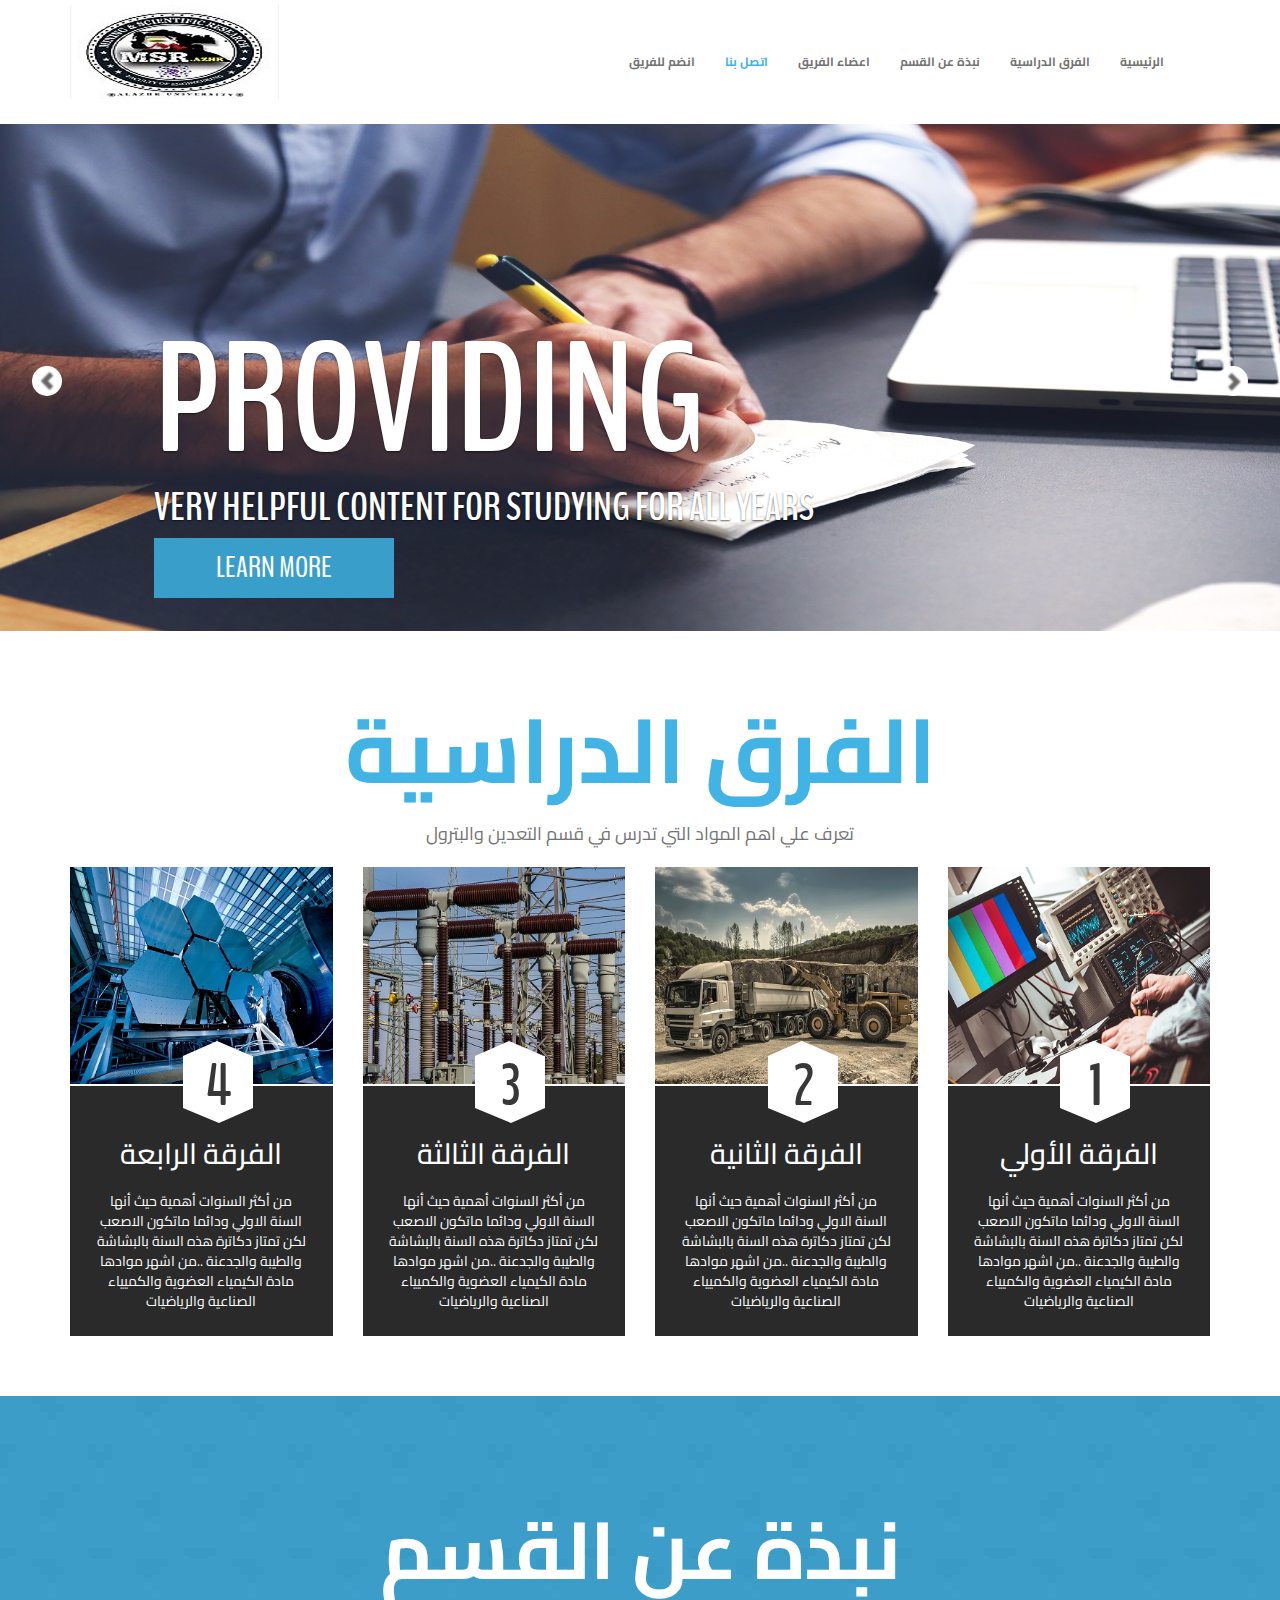
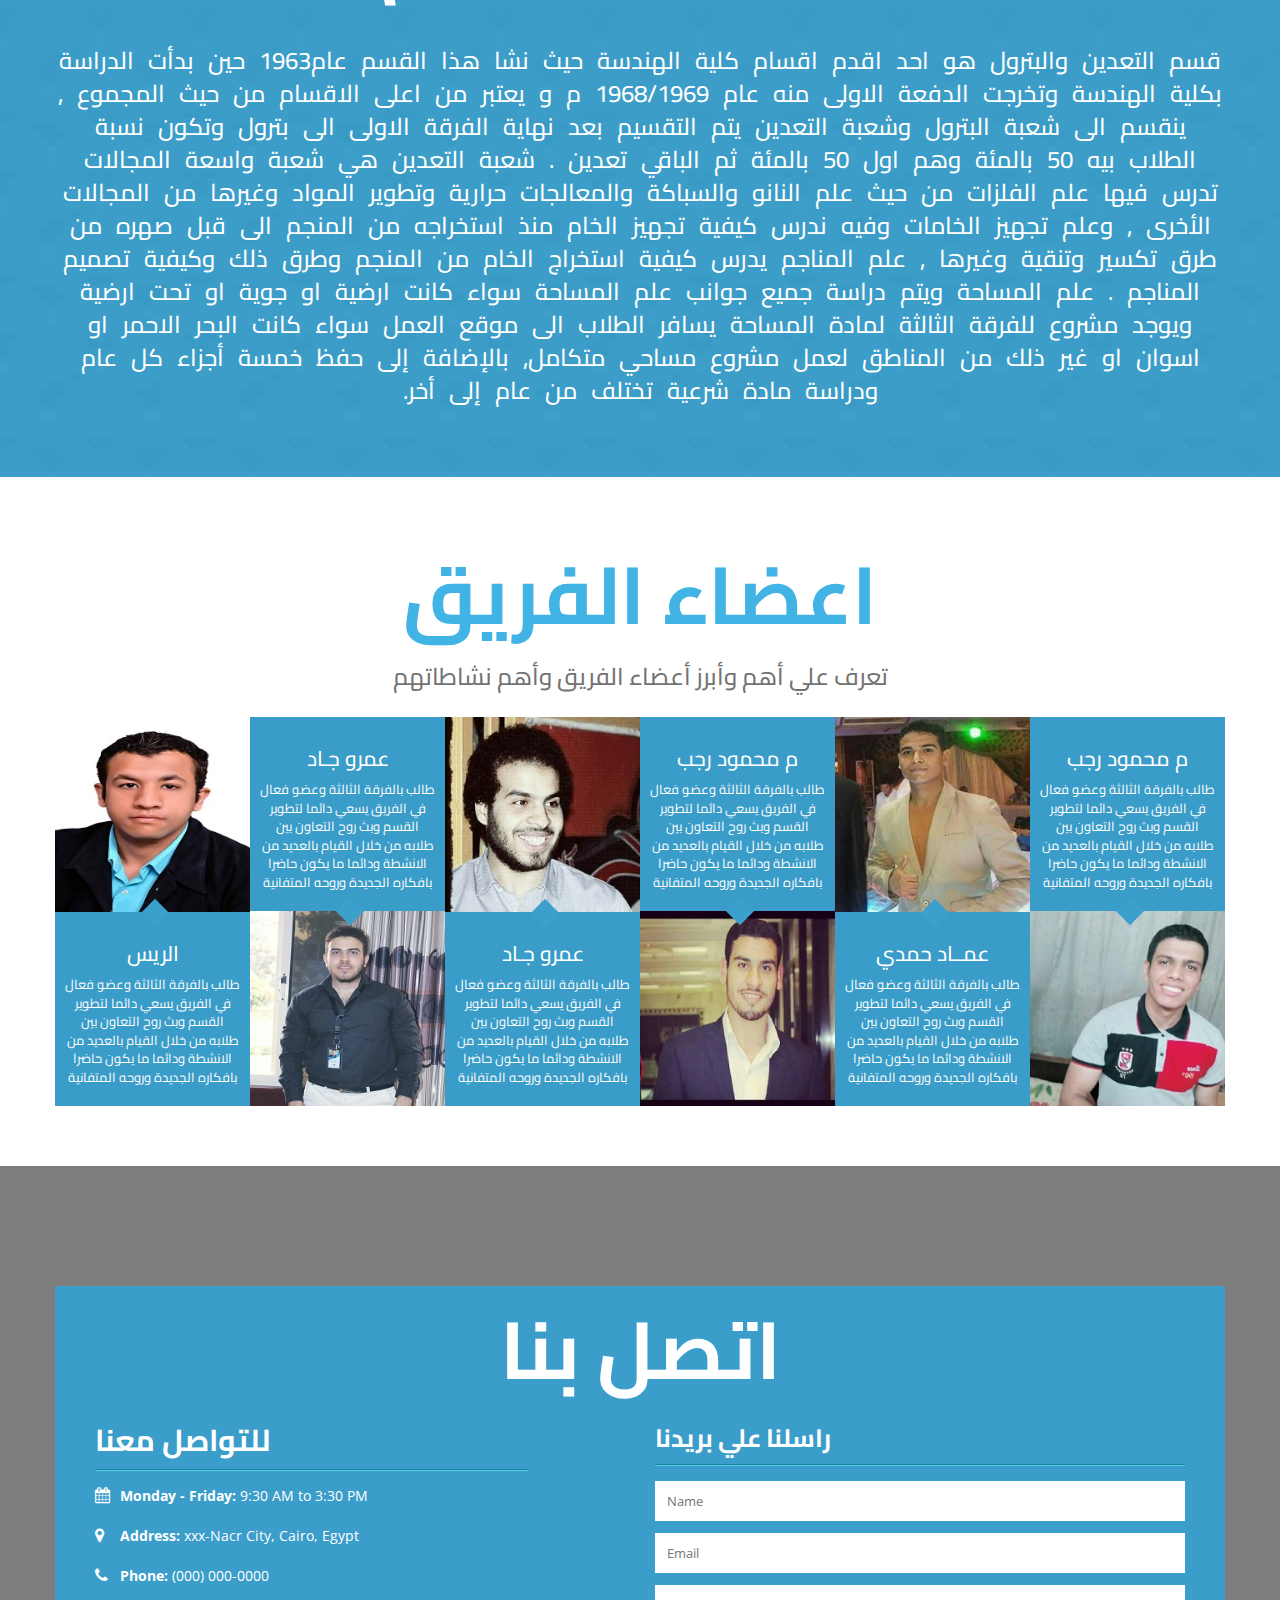
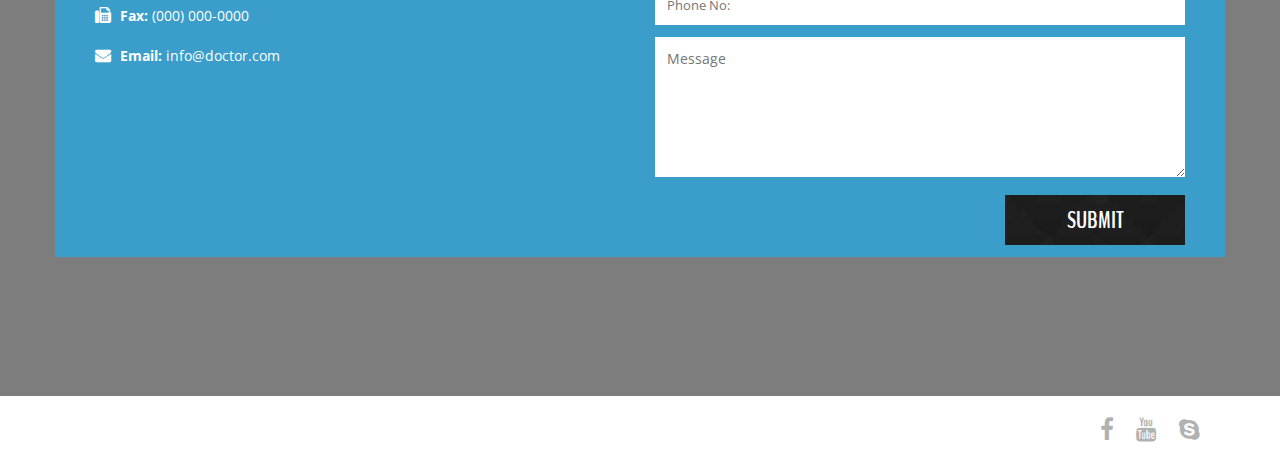
<file: index.html>
<!DOCTYPE html>
<html lang="en"> 
<head>
	<meta charset="UTF-8">
	<meta name="viewport" content="width=device-width, initial-scale=1.0">
    <meta name="description" content="">
    <meta name="author" content="">
	<title>MSR Azhar Team</title>
	<link rel="stylesheet" href="css/font-awesome.min.css">
	<link rel="stylesheet" href="css/bootstrap.min.css">
	<link rel="stylesheet" href="css/style.css">
	<link href="https://fonts.googleapis.com/css?family=Cairo:400,700" rel="stylesheet">
	<link href='http://fonts.googleapis.com/css?family=Open+Sans:600italic,400,800,700,300' rel='stylesheet' type='text/css'>
	<link href='http://fonts.googleapis.com/css?family=BenchNine:300,400,700' rel='stylesheet' type='text/css'>
	<script src="js/modernizr.js"></script>
	<!--[if lt IE 9]>
      <script src="js/html5shiv.js"></script>
      <script src="js/respond.min.js"></script>
    <![endif]-->

</head>
<body>
	
	<!-- ====================================================
	header section -->
	<header class="top-header">
		<div class="container">
			<div class="row">
				<div class="col-xs-5 header-logo">
					<br>
					<a href="index.html"><img src="img/logoo.jpeg" alt="" class="img-responsive logo"></a>
				</div>

				<div class="col-md-7">
					<nav class="navbar navbar-default">
					  <div class="container-fluid nav-bar">
					    <!-- Brand and toggle get grouped for better mobile display -->
					    <div class="navbar-header">
					      <button type="button" class="navbar-toggle collapsed" data-toggle="collapse" data-target="#bs-example-navbar-collapse-1">
					        <span class="sr-only">Toggle navigation</span>
					        <span class="icon-bar"></span>
					        <span class="icon-bar"></span>
					        <span class="icon-bar"></span>
					      </button>
					    </div>

					    <!-- Collect the nav links, forms, and other content for toggling -->
					    <div class="collapse navbar-collapse" id="bs-example-navbar-collapse-1">
					      
					      <ul class="nav navbar-nav navbar-right">
						    <li><a target="_blank" class="menu" href="http://www.goo.gl/forms/bXv86I66x0jvj3722">انضم للفريق</a></li>
					        <li><a class="menu active" href="#contact" >اتصل بنا</a></li>
					        <li><a class="menu" href="#team">اعضاء الفريق</a></li>
					        <li><a class="menu" href="#service">نبذة عن القسم</a></li>
					        <li><a class="menu" href="#about">الفرق الدراسية</a></li>
					        <li><a class="menu" href="#home">الرئيسية</a></li>
					      </ul>
					    </div><!-- /navbar-collapse -->
					  </div><!-- / .container-fluid -->
					</nav>
				</div>
			</div>
		</div>
	</header> <!-- end of header area -->

	<section class="slider" id="home">
		<div class="container-fluid">
			<div class="row">
			    <div id="carouselHacked" class="carousel slide carousel-fade" data-ride="carousel">
					<div class="header-backup"></div>
			        <!-- Wrapper for slides -->
			        <div class="carousel-inner" role="listbox">
			            <div class="item active">
			            	<img src="img/three.jpg" alt="">
			                <div class="carousel-caption">
		               			<h1>providing</h1>
		               			<p>very helpful content for studying for all years</p>
		               			<a href="https://drive.google.com/drive/my-drive" target="_blank"><button>learn more</button></a>
			                </div>
			            </div>
			            <div class="item">
			            	<img src="img/two.jpeg" alt="">
			                <div class="carousel-caption">
		               			<h1>providing</h1>
		               			<p>Sharing our Activities with you</p>
		               			<button>learn more</button>
			                </div>
			            </div>
			            <div class="item">
			            	<img src="img/one.jpeg" alt="">
			                <div class="carousel-caption">
		               			<h1>providing</h1>
		               			<p>Advices and Lectures and Help</p>
		               			<button>learn more</button>
			                </div>
			            </div>
			            <div class="item">
			            	<img src="img/four.jpeg" alt="">
			                <div class="carousel-caption">
		               			<h1>providing</h1>
		               			<p>Latest news and techniques used in Mining Engineering</p>
		               			<button>learn more</button>
			                </div>
			            </div>
			        </div>
			        <!-- Controls -->
			        <a class="left carousel-control" href="#carouselHacked" role="button" data-slide="prev">
			            <span class="glyphicon glyphicon-chevron-left" aria-hidden="true"></span>
			            <span class="sr-only">Previous</span>
			        </a>
			        <a class="right carousel-control" href="#carouselHacked" role="button" data-slide="next">
			            <span class="glyphicon glyphicon-chevron-right" aria-hidden="true"></span>
			            <span class="sr-only">Next</span>
			        </a>
			    </div>
			</div>
		</div>
	</section><!-- end of slider section -->

	<!-- about section -->
	<section class="about text-center" id="about">
		<div class="container">
			<div class="row">
				<h2>الفرق الدراسية</h2>
				<p> تعرف علي اهم المواد التي تدرس في قسم التعدين والبترول</p>
				<div class="col-md-3 col-sm-6">
					<a href="#">
						<div class="single-about-detail clearfix">
							<div class="about-img">
								<img class="img-responsive" src="img/1.jpeg" alt="">
							</div>
							<div class="about-details">
								<div class="pentagon-text">
									<h1>4</h1>
								</div>
								<h3>الفرقة الرابعة</h3>
								<p>من أكثر السنوات أهمية حيث  أنها السنة الاولي ودائما ماتكون الاصعب لكن تمتاز دكاترة هذه السنة بالبشاشة والطيبة والجدعنة ..من اشهر موادها مادة الكيمياء العضوية والكميياء الصناعية والرياضيات</p>

							</div>
						</div>
						</a>
				</div>
				<div class="col-md-3 col-sm-6">
					<a href="third.html">
						<div class="single-about-detail clearfix">
							<div class="about-img">
								<img class="img-responsive" src="img/2.jpeg" alt="">
							</div>
							<div class="about-details">
								<div class="pentagon-text">
									<h1>3</h1>
								</div>
								<h3>الفرقة الثالثة</h3>
								<p>من أكثر السنوات أهمية حيث  أنها السنة الاولي ودائما ماتكون الاصعب لكن تمتاز دكاترة هذه السنة بالبشاشة والطيبة والجدعنة ..من اشهر موادها مادة الكيمياء العضوية والكميياء الصناعية والرياضيات</p>

							</div>
						</div>
					</a>
				</div>
				<div class="col-md-3 col-sm-6">
					<a href="second.html">
						<div class="single-about-detail">
							<div class="about-img">
								<img class="img-responsive" src="img/3.jpeg" alt="">
							</div>
							<div class="about-details">
								<div class="pentagon-text">
									<h1>2</h1>
								</div>

								<h3>الفرقة الثانية</h3>
								<p>من أكثر السنوات أهمية حيث  أنها السنة الاولي ودائما ماتكون الاصعب لكن تمتاز دكاترة هذه السنة بالبشاشة والطيبة والجدعنة ..من اشهر موادها مادة الكيمياء العضوية والكميياء الصناعية والرياضيات</p>

							</div>
						</div>
					</a>
				</div>
				<div class="col-md-3 col-sm-6">
					<a href="first.html">
						<div class="single-about-detail">
							<div class="about-img">
								<img class="img-responsive" src="img/4.jpeg" alt="">
							</div>
							<div class="about-details">
								<div class="pentagon-text">
									<h1>1</h1>
								</div>
								<h3>الفرقة الأولي</h3>
								<p>من أكثر السنوات أهمية حيث  أنها السنة الاولي ودائما ماتكون الاصعب لكن تمتاز دكاترة هذه السنة بالبشاشة والطيبة والجدعنة ..من اشهر موادها مادة الكيمياء العضوية والكميياء الصناعية والرياضيات</p>
							</div>
						</div>
					</a>
				</div>
			</div>
		</div>
	</section><!-- end of about section -->


	<!-- service section starts here -->
	<section class="service text-center" id="service">
		<div class="container">
			<div class="row">
				<h2>نبذة عن القسم</h2>
				<h4>قسم التعدين والبترول هو احد اقدم اقسام كلية الهندسة حيث نشا هذا القسم عام1963 حين بدأت الدراسة بكلية الهندسة وتخرجت الدفعة الاولى منه عام 1968/1969 م  و يعتبر من اعلى الاقسام من حيث المجموع , ينقسم الى شعبة البترول وشعبة التعدين يتم التقسيم بعد نهاية الفرقة الاولى الى بترول وتكون نسبة الطلاب بيه 50 بالمئة  وهم اول 50 بالمئة ثم الباقي تعدين .
شعبة التعدين هي شعبة واسعة المجالات  تدرس فيها علم الفلزات من حيث علم النانو  والسباكة والمعالجات حرارية وتطوير المواد وغيرها من المجالات الأخرى  , وعلم تجهيز الخامات وفيه ندرس كيفية  تجهيز الخام منذ استخراجه من المنجم الى قبل صهره من طرق تكسير وتنقية وغيرها , علم المناجم يدرس كيفية استخراج الخام من المنجم وطرق ذلك وكيفية تصميم المناجم . علم المساحة ويتم دراسة جميع جوانب علم المساحة سواء كانت ارضية او جوية او تحت ارضية ويوجد مشروع للفرقة الثالثة  لمادة المساحة يسافر الطلاب الى موقع العمل سواء كانت البحر الاحمر او اسوان او غير ذلك من المناطق لعمل مشروع مساحي متكامل, بالإضافة إلى حفظ خمسة أجزاء كل عام ودراسة مادة شرعية تختلف من عام إلى أخر. 
</h4>
			
			</div>
		</div>
	</section><!-- end of service section -->


	<!-- team section -->
	<section class="team" id="team">
		<div class="container">
			<div class="row">
				<div class="team-heading text-center">
					<h2>اعضاء الفريق</h2>
					<h4>تعرف علي أهم وأبرز أعضاء الفريق وأهم نشاطاتهم </h4>
				</div>
				<div class="col-md-2 single-member col-sm-4">
					<div class="person">
						<img class="img-responsive" src="img/member1.jpeg" alt="member-1">
					</div>
					<div class="person-detail">
						<div class="arrow-bottom"></div>
						<h3>الريس</h3>
						<p>طالب بالفرقة الثالثة وعضو فعال في الفريق  يسعي دائما لتطوير القسم وبث روح التعاون بين طلابه من خلال القيام بالعديد من الانشطة ودائما ما يكون حاضرا بافكاره الجديدة وروحه المتفانية  </p>
					</div>
				</div>
				<div class="col-md-2 single-member col-sm-4">
					<div class="person-detail">
						<div class="arrow-top"></div>
						<h3>عمرو جـاد</h3>
						<p>طالب بالفرقة الثالثة وعضو فعال في الفريق  يسعي دائما لتطوير القسم وبث روح التعاون بين طلابه من خلال القيام بالعديد من الانشطة ودائما ما يكون حاضرا بافكاره الجديدة وروحه المتفانية  </p>
					</div>
					<div class="person">
						<img class="img-responsive" src="img/member2.jpg" alt="member-2">
					</div>
				</div>
				<div class="col-md-2 single-member col-sm-4">
					<div class="person">
						<img class="img-responsive" src="img/member3.jpg" alt="member-3">
					</div>
					<div class="person-detail">
						<div class="arrow-bottom"></div>
						<h3>عمرو جـاد</h3>
						<p>طالب بالفرقة الثالثة وعضو فعال في الفريق  يسعي دائما لتطوير القسم وبث روح التعاون بين طلابه من خلال القيام بالعديد من الانشطة ودائما ما يكون حاضرا بافكاره الجديدة وروحه المتفانية  </p>
					</div>
				</div>
				<div class="col-md-2 single-member col-sm-4">
					<div class="person-detail">
						<div class="arrow-top"></div>
						<h3>م محمود رجب</h3>
						<p>طالب بالفرقة الثالثة وعضو فعال في الفريق  يسعي دائما لتطوير القسم وبث روح التعاون بين طلابه من خلال القيام بالعديد من الانشطة ودائما ما يكون حاضرا بافكاره الجديدة وروحه المتفانية  </p>
					</div>
					<div class="person">
						<img class="img-responsive" src="img/member4.jpg" alt="member-4">
					</div>
				</div>
				<div class="col-md-2 single-member col-sm-4">
					<div class="person">
						<img class="img-responsive" src="img/member5.jpg" alt="member-5">
					</div>
					<div class="person-detail">
						<div class="arrow-bottom"></div>
						<h3>عمــاد حمدي</h3>
						<p>طالب بالفرقة الثالثة وعضو فعال في الفريق  يسعي دائما لتطوير القسم وبث روح التعاون بين طلابه من خلال القيام بالعديد من الانشطة ودائما ما يكون حاضرا بافكاره الجديدة وروحه المتفانية  </p>
					</div>
				</div>
				<div class="col-md-2 single-member col-sm-4">
					<div class="person-detail">
						<div class="arrow-top"></div>
						<h3>م محمود رجب</h3>
						<p>طالب بالفرقة الثالثة وعضو فعال في الفريق  يسعي دائما لتطوير القسم وبث روح التعاون بين طلابه من خلال القيام بالعديد من الانشطة ودائما ما يكون حاضرا بافكاره الجديدة وروحه المتفانية  </p>
					</div>
					<div class="person">
						<img class="img-responsive" src="img/member6.jpg" alt="member-5">
					</div>
				</div>
			</div>
		</div>
	</section><!-- end of team section -->

	<!-- map section -->
	<div class="api-map" id="contact">
		<div class="container-fluid">
			<div class="row">
				<div class="col-md-12 map" id="map"></div>
			</div>
		</div>
	</div><!-- end of map section -->

	<!-- contact section starts here -->
	<section class="contact">
		<div class="container">
			<div class="row">
				<div class="contact-caption clearfix">
					<div class="contact-heading text-center">
						<h2>اتصل بنا</h2>
					</div>
					<div class="col-md-5 contact-info text-left">
						<h3>للتواصل معنا</h3>
						<div class="info-detail">
							<ul><li><i class="fa fa-calendar"></i><span>Monday - Friday:</span> 9:30 AM to 3:30 PM</li></ul>
							<ul><li><i class="fa fa-map-marker"></i><span>Address:</span> xxx-Nacr City, Cairo, Egypt</li></ul>
							<ul><li><i class="fa fa-phone"></i><span>Phone:</span> (000) 000-0000</li></ul>
							<ul><li><i class="fa fa-fax"></i><span>Fax:</span> (000) 000-0000</li></ul>
							<ul><li><i class="fa fa-envelope"></i><span>Email:</span> info@doctor.com</li></ul>
						</div>
					</div>
					<div class="col-md-6 col-md-offset-1 contact-form">
						<h3>راسلنا علي بريدنا</h3>

						<form class="form" action="mailto: mg564441@gmail.com" method="post" enctype="text/plain">
							<input class="name"  name="name" type="text" placeholder="Name">
							<input class="email" name="email" type="email" placeholder="Email">
							<input class="phone" type="text" name ="tel" placeholder="Phone No:">
							<textarea class="message" name="message" id="message" cols="30" rows="10" placeholder="Message"></textarea>
							<input class="submit-btn" type="submit" value="SUBMIT">
						</form>
					</div>
				</div>
			</div>
		</div>
	</section><!-- end of contact section -->

	<!-- footer starts here -->
	<footer class="footer clearfix">
		<div class="container">
			<div class="row">
				<div class="col-xs-6 footer-para">
<!-- 					<p>&copy;xxx All right reserved</p> -->
				</div>
				<div class="col-xs-6 text-right">
					<a target ="_blank" href="https://www.facebook.com/MsrAzhar2016/"><i class="fa fa-facebook"></i></a>
					<a target ="_blank" href="https://www.youtube.com/channel/UC-JXxhqX0Og8mKl4hGtYxPg"><i class="fa fa-youtube"></i></a>
					<a href=""><i class="fa fa-skype"></i></a>
				</div>
			</div>
		</div>
	</footer>

	<!-- script tags
	============================================================= -->
	<script src="js/jquery-2.1.1.js"></script>
	<script src="http://maps.google.com/maps/api/js?sensor=true"></script>
	<script src="js/gmaps.js"></script>
	<script src="js/smoothscroll.js"></script>
	<script src="js/bootstrap.min.js"></script>
	<script src="js/custom.js"></script>
</body>
</html>
</file>
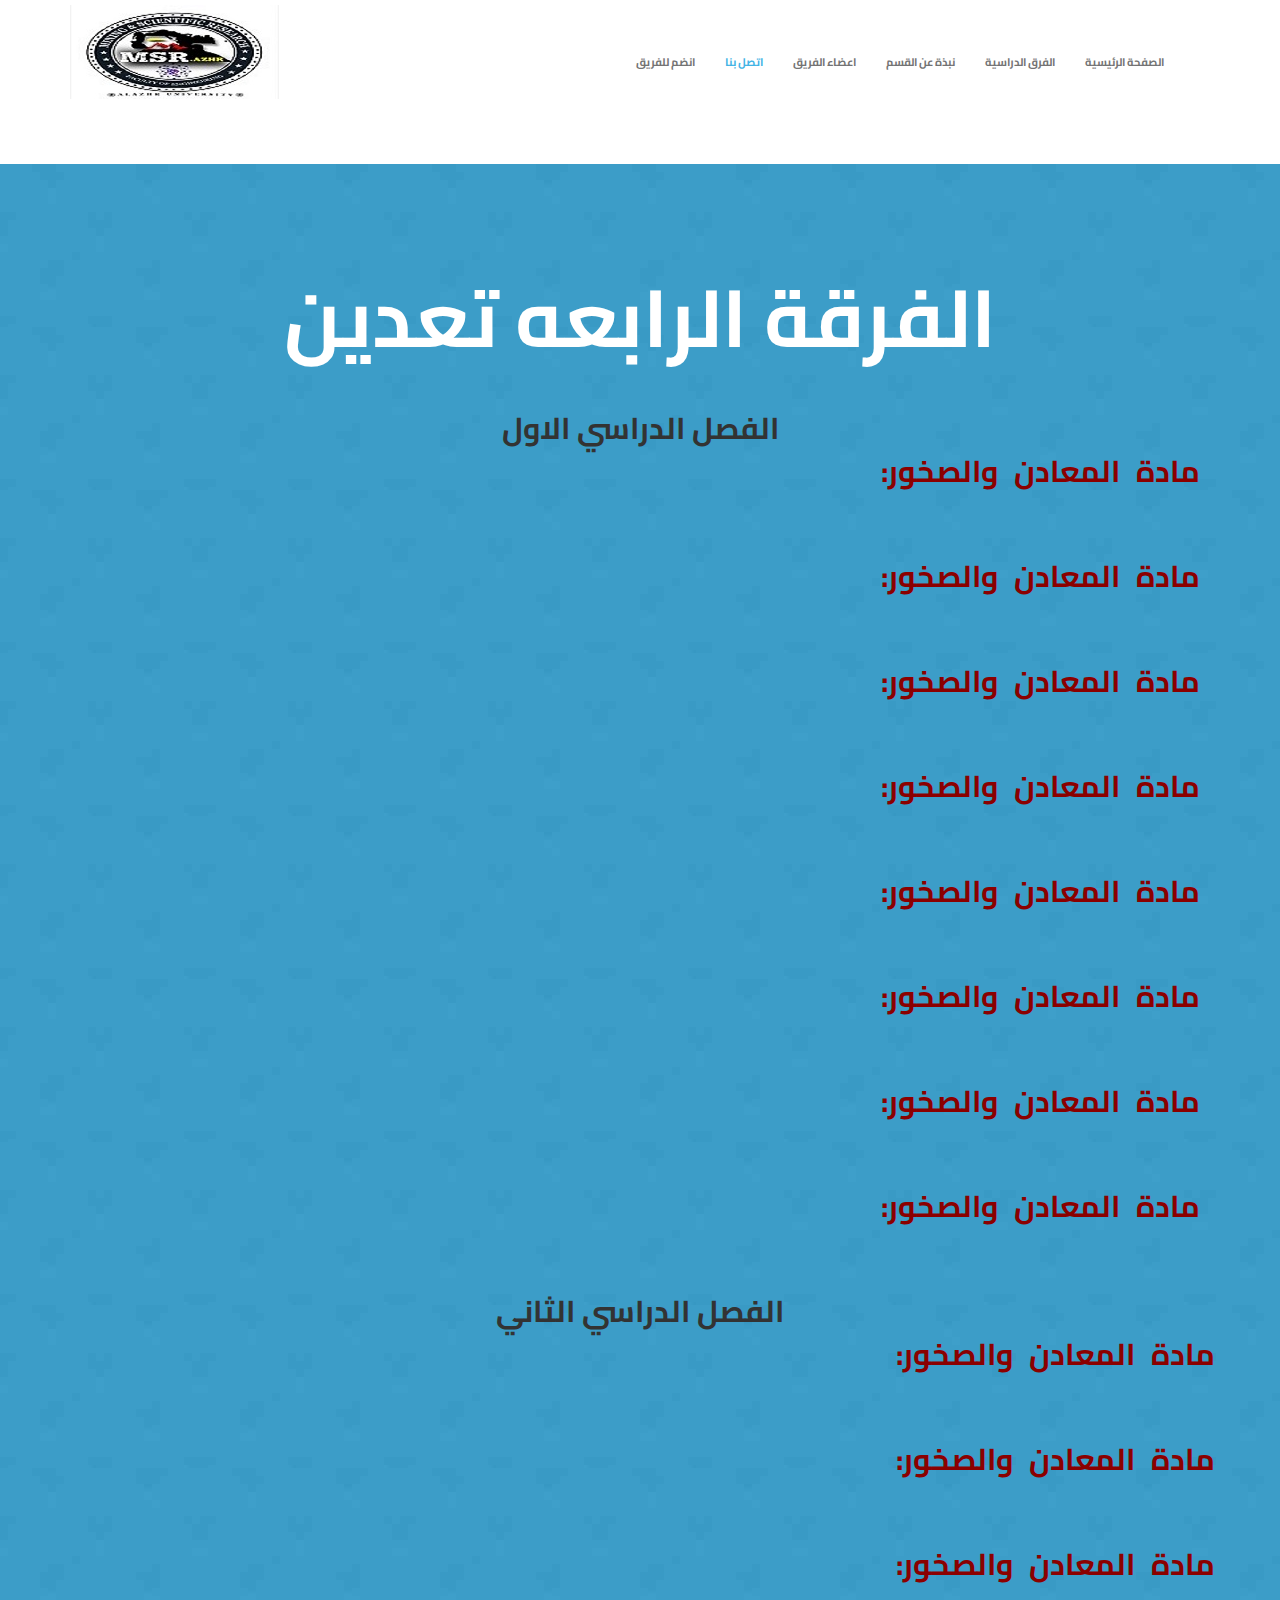
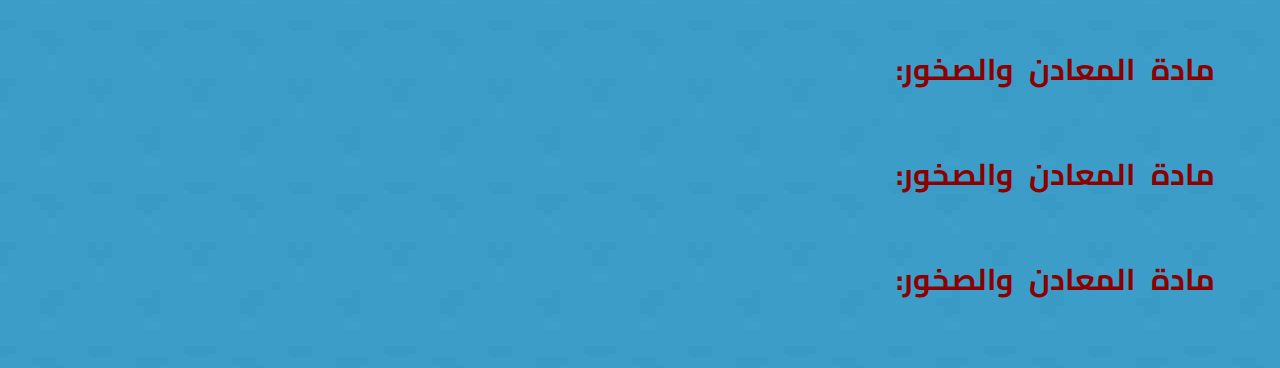
<file: final.html>
<!DOCTYPE html>
<html lang="en"> 
    <head>
		<meta charset="UTF-8">
		<meta name="viewport" content="width=device-width, initial-scale=1.0">
		<meta name="description" content="">
		<meta name="author" content="">
		<title>MSR Azhar Team</title>
		<link rel="stylesheet" href="css/font-awesome.min.css">
		<link rel="stylesheet" href="css/bootstrap.min.css">
		<link rel="stylesheet" href="css/style.css">
		<link href="https://fonts.googleapis.com/css?family=Cairo:400,700" rel="stylesheet">
		<link href='http://fonts.googleapis.com/css?family=Open+Sans:600italic,400,800,700,300' rel='stylesheet' type='text/css'>
		<link href='http://fonts.googleapis.com/css?family=BenchNine:300,400,700' rel='stylesheet' type='text/css'>
		<script src="js/modernizr.js"></script>
		<!--[if lt IE 9]>
		  <script src="js/html5shiv.js"></script>
		  <script src="js/respond.min.js"></script>
		<![endif]-->
		<style>
			.top-header{
				position: relative;
			}
			h3{
				text-align: center;
				font-size: 30px;
				font-family: 'Cairo','sans-serif';
				font-weight: bold;
				
			}
			span{
				color: darkred;
				font-weight: bolder;
				font-size: 30px;
			}
			ul{
				direction: rtl;
				text-align: justify;
			}
			.navbar-default .navbar-nav>li>a{
				font-size: 11px;
			}
		
		
		
		</style>
    </head>
	<body>
		<header class="top-header">
		<div class="container">
			<div class="row">
				<div class="col-xs-5 header-logo">
					<br>
					<a href="index.html"><img src="img/logoo.jpeg" alt="" class="img-responsive logo"></a>
				</div>

				<div class="col-md-7">
					<nav class="navbar navbar-default">
					  <div class="container-fluid nav-bar">
					    <!-- Brand and toggle get grouped for better mobile display -->
					    <div class="navbar-header">
					      <button type="button" class="navbar-toggle collapsed" data-toggle="collapse" data-target="#bs-example-navbar-collapse-1">
					        <span class="sr-only">Toggle navigation</span>
					        <span class="icon-bar"></span>
					        <span class="icon-bar"></span>
					        <span class="icon-bar"></span>
					      </button>
					    </div>

					    <!-- Collect the nav links, forms, and other content for toggling -->
					    <div class="collapse navbar-collapse" id="bs-example-navbar-collapse-1">
					      
					      <ul class="nav navbar-nav navbar-right">
			                <li><a class="menu" href="http://www.goo.gl/forms/bXv86I66x0jvj3722">انضم للفريق</a></li>
					        <li><a target="_blank" class="menu active" href="index.html#contact" >اتصل بنا</a></li>
					        <li><a class="menu" href="index.html#team">اعضاء الفريق</a></li>
					        <li><a class="menu" href="index.html#service">نبذة عن القسم</a></li>
					        <li><a class="menu" href="index.html#about">الفرق الدراسية</a></li>
					        <li><a class="menu" href="index.html#home">الصفحة الرئيسية</a></li>
					      </ul>
					    </div><!-- /navbar-collapse -->
					  </div><!-- / .container-fluid -->
					</nav>
				</div>
			</div>
		</div>
	</header>
	<section class="service text-center" id="service">
		<div class="container">
			<div class="row">
				<h2>الفرقة الرابعه تعدين</h2>
				<h3> الفصل الدراسي الاول</h3>
				<div class="row">
					<ul>
						<li>
							<h4><span>مادة المعادن والصخور: </span></h4>
						
					      	</li>
							<li>
							    <h4><span>مادة المعادن والصخور: </span></h4>
						
						    </li>
							<li>
							    <h4><span>مادة المعادن والصخور: </span></h4>
						
					     	</li>
							<li>
							    <h4><span>مادة المعادن والصخور: </span></h4>
						
					     	</li>
							<li>
								<h4><span>مادة المعادن والصخور: </span></h4>
						
					     	</li>
							<li>
							    <h4><span>مادة المعادن والصخور: </span></h4>
						
					     	</li>
					     	<li>
							    <h4><span>مادة المعادن والصخور: </span></h4>
					     	</li>
						    <li>
							    <h4><span>مادة المعادن والصخور: </span></h4>
					     	</li>
						
						
					</ul>
					<h3>الفصل الدراسي الثاني</h3>
					<div class="row">
						<ul>
							<li>
							    <h4><span>مادة المعادن والصخور: </span></h4>
						
					      	</li>
							<li>
							    <h4><span>مادة المعادن والصخور: </span></h4>
						
						    </li>
							<li>
							    <h4><span>مادة المعادن والصخور: </span></h4>
						
					     	</li>
							<li>
							    <h4><span>مادة المعادن والصخور: </span></h4>
						
					     	</li>
							<li>
								<h4><span>مادة المعادن والصخور: </span></h4>
						
					     	</li>
							<li>
							    <h4><span>مادة المعادن والصخور: </span></h4>
						
					     	</li>

							

							
						
						</ul>
					</div>
					
				</div>
			</div>
		</div>
	</section>
	
	
	
	</body>
</file>
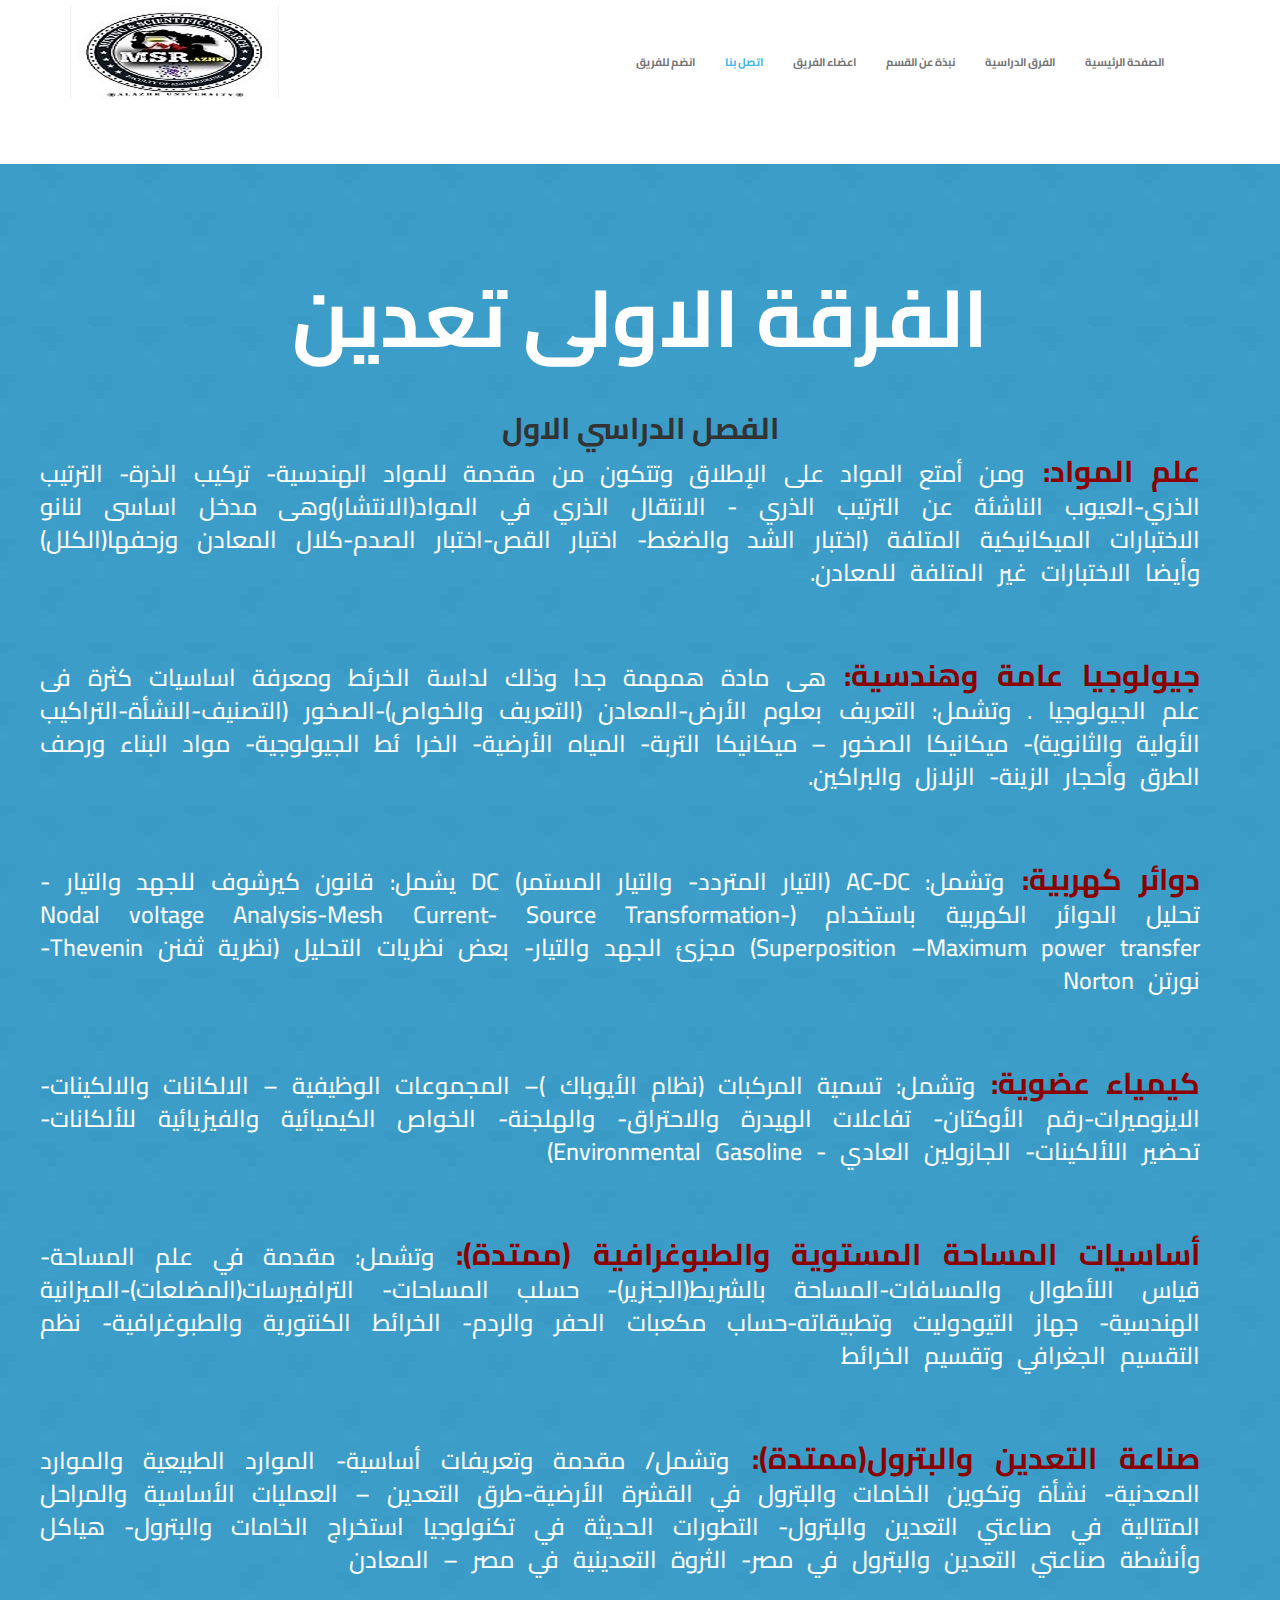
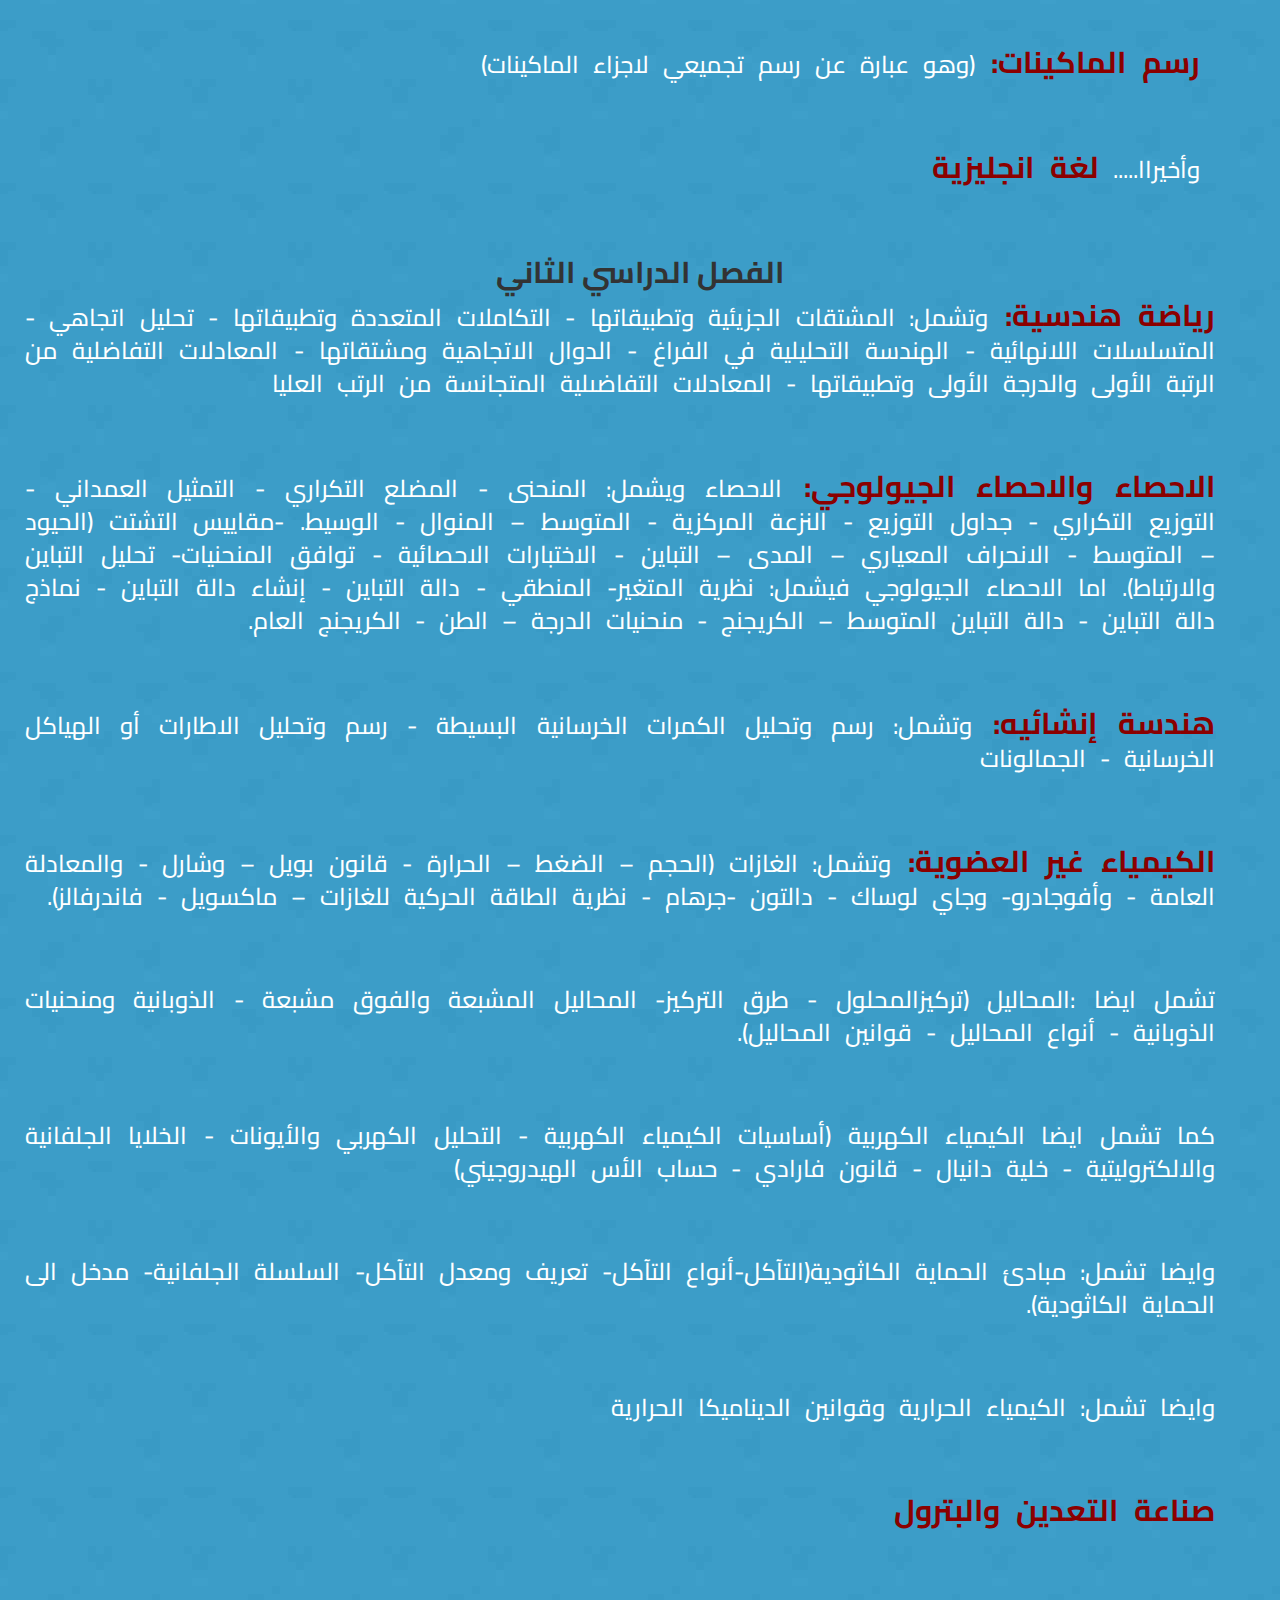
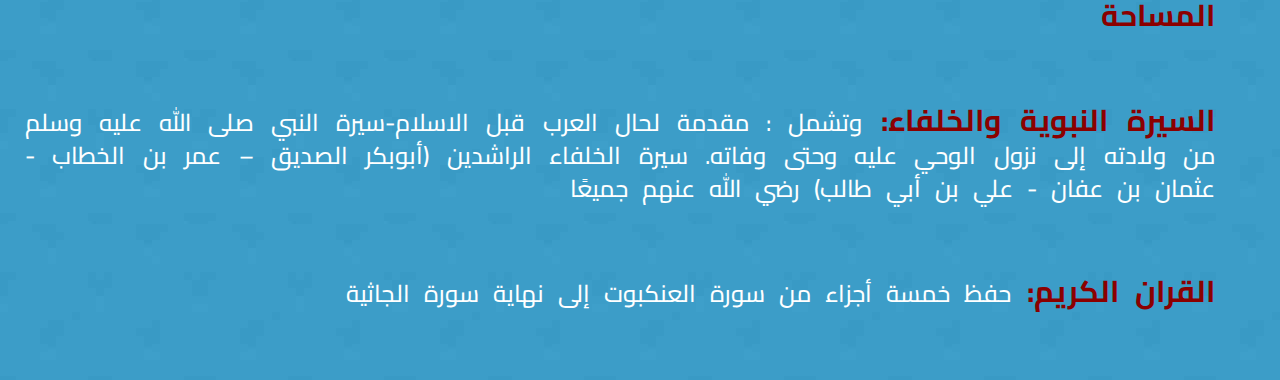
<file: first.html>
<!DOCTYPE html>
<html lang="en"> 
    <head>
		<meta charset="UTF-8">
		<meta name="viewport" content="width=device-width, initial-scale=1.0">
		<meta name="description" content="">
		<meta name="author" content="">
		<title>MSR Azhar Team</title>
		<link rel="stylesheet" href="css/font-awesome.min.css">
		<link rel="stylesheet" href="css/bootstrap.min.css">
		<link rel="stylesheet" href="css/style.css">
		<link href="https://fonts.googleapis.com/css?family=Cairo:400,700" rel="stylesheet">
		<link href='http://fonts.googleapis.com/css?family=Open+Sans:600italic,400,800,700,300' rel='stylesheet' type='text/css'>
		<link href='http://fonts.googleapis.com/css?family=BenchNine:300,400,700' rel='stylesheet' type='text/css'>
		<script src="js/modernizr.js"></script>
		<!--[if lt IE 9]>
		  <script src="js/html5shiv.js"></script>
		  <script src="js/respond.min.js"></script>
		<![endif]-->
		<style>
			.top-header{
				position: relative;
			}
			h3{
				text-align: center;
				font-size: 30px;
				font-family: 'Cairo','sans-serif';
				font-weight: bold;
				
			}
			span{
				color: darkred;
				font-weight: bolder;
				font-size: 30px;
			}
			ul{
				direction: rtl;
				text-align: justify;
			}
			.navbar-default .navbar-nav>li>a{
				font-size: 11px;
			}
		
		
		
		</style>
    </head>
	<body>
		<header class="top-header">
		<div class="container">
			<div class="row">
				<div class="col-xs-5 header-logo">
					<br>
					<a href="index.html"><img src="img/logoo.jpeg" alt="" class="img-responsive logo"></a>
				</div>

				<div class="col-md-7">
					<nav class="navbar navbar-default">
					  <div class="container-fluid nav-bar">
					    <!-- Brand and toggle get grouped for better mobile display -->
					    <div class="navbar-header">
					      <button type="button" class="navbar-toggle collapsed" data-toggle="collapse" data-target="#bs-example-navbar-collapse-1">
					        <span class="sr-only">Toggle navigation</span>
					        <span class="icon-bar"></span>
					        <span class="icon-bar"></span>
					        <span class="icon-bar"></span>
					      </button>
					    </div>

					    <!-- Collect the nav links, forms, and other content for toggling -->
					    <div class="collapse navbar-collapse" id="bs-example-navbar-collapse-1">
					      
					      <ul class="nav navbar-nav navbar-right">
			                <li><a class="menu" href="http://www.goo.gl/forms/bXv86I66x0jvj3722">انضم للفريق</a></li>
					        <li><a target="_blank" class="menu active" href="index.html#contact" >اتصل بنا</a></li>
					        <li><a class="menu" href="index.html#team">اعضاء الفريق</a></li>
					        <li><a class="menu" href="index.html#service">نبذة عن القسم</a></li>
					        <li><a class="menu" href="index.html#about">الفرق الدراسية</a></li>
					        <li><a class="menu" href="index.html#home">الصفحة الرئيسية</a></li>
					      </ul>
					    </div><!-- /navbar-collapse -->
					  </div><!-- / .container-fluid -->
					</nav>
				</div>
			</div>
		</div>
	</header>
	<section class="service text-center" id="service">
		<div class="container">
			<div class="row">
				<h2>الفرقة الاولى تعدين</h2>
				<h3> الفصل الدراسي الاول</h3>
				<div class="row">
					<ul>
						<li>
							<h4><span>علم المواد:  </span>ومن أمتع المواد على الإطلاق وتتكون من مقدمة للمواد الهندسية- تركيب الذرة- الترتيب الذري-العيوب الناشئة عن الترتيب الذري - الانتقال الذري في المواد(الانتشار)وهى مدخل اساسى لنانو
الاختبارات الميكانيكية المتلفة (اختبار الشد والضغط- اختبار القص-اختبار الصدم-كلال المعادن وزحفها(الكلل)
وأيضا الاختبارات غير المتلفة للمعادن.
</h4>

						</li>
						<li>
							<h4><span>جيولوجيا عامة وهندسية: </span>هى مادة همهمة جدا وذلك لداسة الخرئط ومعرفة اساسيات كثرة فى علم الجيولوجيا .
وتشمل: التعريف بعلوم الأرض-المعادن (التعريف والخواص)-الصخور (التصنيف-النشأة-التراكيب الأولية والثانوية)- ميكانيكا الصخور – ميكانيكا التربة- المياه الأرضية- الخرا ئط الجيولوجية- مواد البناء ورصف الطرق وأحجار الزينة- الزلازل والبراكين.
</h4>

						</li>
						<li>
							<h4><span>دوائر كهربية: </span>وتشمل:  AC-DC (التيار المتردد- والتيار المستمر)
DC يشمل: قانون كيرشوف للجهد والتيار - تحليل الدوائر الكهربية باستخدام (Nodal voltage Analysis-Mesh Current- Source Transformation-Superposition –Maximum power transfer) مجزئ الجهد والتيار-
بعض نظريات التحليل (نظرية ثفنن Thevenin- نورتن Norton</h4>
						
						</li>
						
						<li>
							<h4><span>كيمياء عضوية: </span>وتشمل:
تسمية المركبات (نظام الأيوباك )– المجموعات الوظيفية – الالكانات والالكينات-الايزوميرات-رقم الأوكتان- تفاعلات الهيدرة والاحتراق- والهلجنة- الخواص الكيميائية والفيزيائية للألكانات- تحضير اللألكينات- الجازولين العادي -	Environmental Gasoline)</h4>
						
						</li>
						<li>
							<h4><span>أساسيات المساحة المستوية والطبوغرافية (ممتدة): </span>وتشمل: مقدمة في علم المساحة- قياس اللأطوال والمسافات-المساحة بالشريط(الجنزير)- حسلب المساحات- الترافيرسات(المضلعات)-الميزانية الهندسية- جهاز التيودوليت وتطبيقاته-حساب مكعبات الحفر والردم- الخرائط الكنتورية والطبوغرافية- نظم التقسيم الجغرافي وتقسيم الخرائط</h4>
						
						</li>
						<li>
							<h4><span>صناعة التعدين والبترول(ممتدة): </span>وتشمل/ مقدمة وتعريفات أساسية- الموارد الطبيعية والموارد المعدنية- نشأة وتكوين الخامات والبترول في القشرة الأرضية-طرق التعدين – العمليات الأساسية والمراحل المتتالية في صناعتي التعدين والبترول- التطورات الحديثة في تكنولوجيا استخراج الخامات والبترول- هياكل وأنشطة صناعتي التعدين والبترول في مصر- الثروة التعدينية  في مصر – المعادن</h4>
						
						</li>
						<li>
							<h4><span>رسم الماكينات: </span>(وهو عبارة عن رسم تجميعي لاجزاء الماكينات)</h4>
						
						</li>
						<li>
							<h4>وأخيراا..... <span>لغة انجليزية</span></h4>
						
						</li>
						
					</ul>
					<h3>الفصل الدراسي الثاني</h3>
					<div class="row">
						<ul>
							<li>
							<h4><span>رياضة هندسية: </span>وتشمل: المشتقات الجزيئية وتطبيقاتها - التكاملات المتعددة وتطبيقاتها - تحليل اتجاهي - المتسلسلات اللانهائية - الهندسة التحليلية في الفراغ - الدوال الاتجاهية ومشتقاتها - المعادلات التفاضلية من الرتبة الأولى والدرجة الأولى وتطبيقاتها - المعادلات التفاضىلية المتجانسة من الرتب العليا</h4>
						
						    </li>
							<li>
								<h4><span>الاحصاء والاحصاء الجيولوجي: </span>الاحصاء ويشمل: المنحنى - المضلع التكراري - التمثيل العمداني - التوزيع التكراري - جداول التوزيع - النزعة المركزية - المتوسط – المنوال - الوسيط. 

									-مقاييس التشتت (الحيود – المتوسط - الانحراف المعياري – المدى – التباين - الاختبارات الاحصائية - توافق المنحنيات- تحليل التباين والارتباط).
									اما الاحصاء الجيولوجي فيشمل:  نظرية المتغير- المنطقي - دالة التباين - إنشاء دالة التباين - نماذج دالة التباين - دالة التباين المتوسط – الكريجنج - منحنيات الدرجة – الطن - الكريجنج العام.</h4>
							
							</li>
							<li><h4><span>هندسة إنشائيه: </span>وتشمل: رسم وتحليل الكمرات الخرسانية البسيطة - رسم وتحليل الاطارات أو الهياكل الخرسانية - الجمالونات</h4></li>
							<li><h4><span>الكيمياء غير العضوية: </span>وتشمل: الغازات (الحجم – الضغط – الحرارة - قانون بويل – وشارل - والمعادلة العامة - وأفوجادرو- وجاي لوساك - دالتون -جرهام - نظرية الطاقة الحركية للغازات – ماكسويل - فاندرفالز).</h4>
								<h4>تشمل ايضا :المحاليل (تركيزالمحلول - طرق التركيز- المحاليل المشبعة والفوق مشبعة - الذوبانية ومنحنيات الذوبانية - أنواع المحاليل - قوانين المحاليل).</h4>
						        <h4>كما تشمل ايضا الكيمياء الكهربية (أساسيات الكيمياء الكهربية - التحليل الكهربي والأيونات - الخلايا الجلفانية والالكتروليتية - خلية دانيال - قانون فارادي - حساب الأس الهيدروجيني)</h4>
								<h4>وايضا تشمل: مبادئ الحماية الكاثودية(التآكل-أنواع التآكل- تعريف ومعدل التآكل- السلسلة الجلفانية- مدخل الى الحماية الكاثودية).</h4>
								<h4>وايضا تشمل: الكيمياء الحرارية وقوانين الديناميكا الحرارية</h4>
							</li>
							<li><h4><span>صناعة التعدين والبترول</span></h4></li>
                            <li><h4><span>المساحة</span></h4></li>
							<li><h4><span>السيرة النبوية والخلفاء: </span>وتشمل : مقدمة لحال العرب قبل الاسلام-سيرة النبي صلى الله عليه وسلم من ولادته إلى نزول الوحي عليه وحتى وفاته.
سيرة الخلفاء الراشدين (أبوبكر الصديق – عمر بن الخطاب - عثمان بن عفان - علي بن أبي طالب) رضي الله عنهم جميعًا</h4>
							</li>
							<li>
								<h4><span>القران الكريم: </span>حفظ خمسة أجزاء من سورة العنكبوت إلى نهاية سورة الجاثية</h4>
							</li>

							

							
						
						</ul>
					</div>
					
				</div>
			</div>
		</div>
	</section>
	
	
	
	</body>
</file>
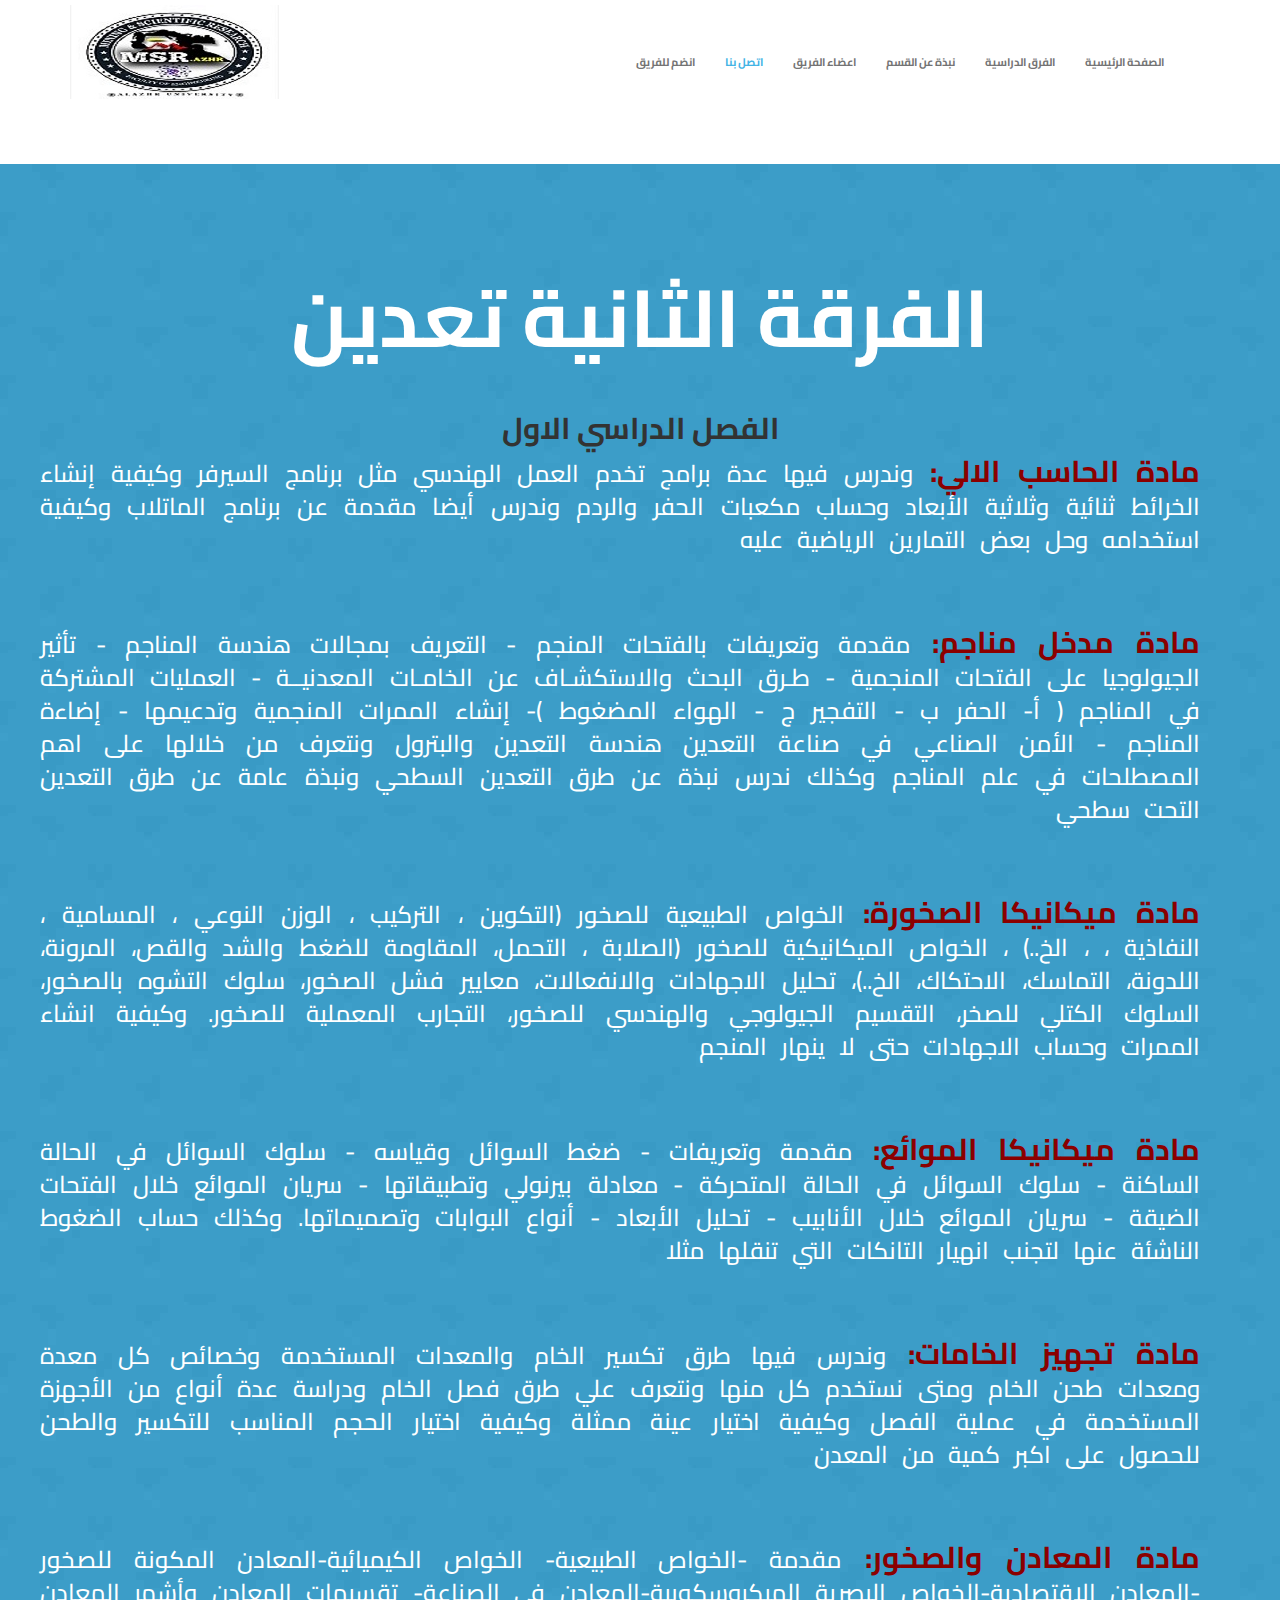
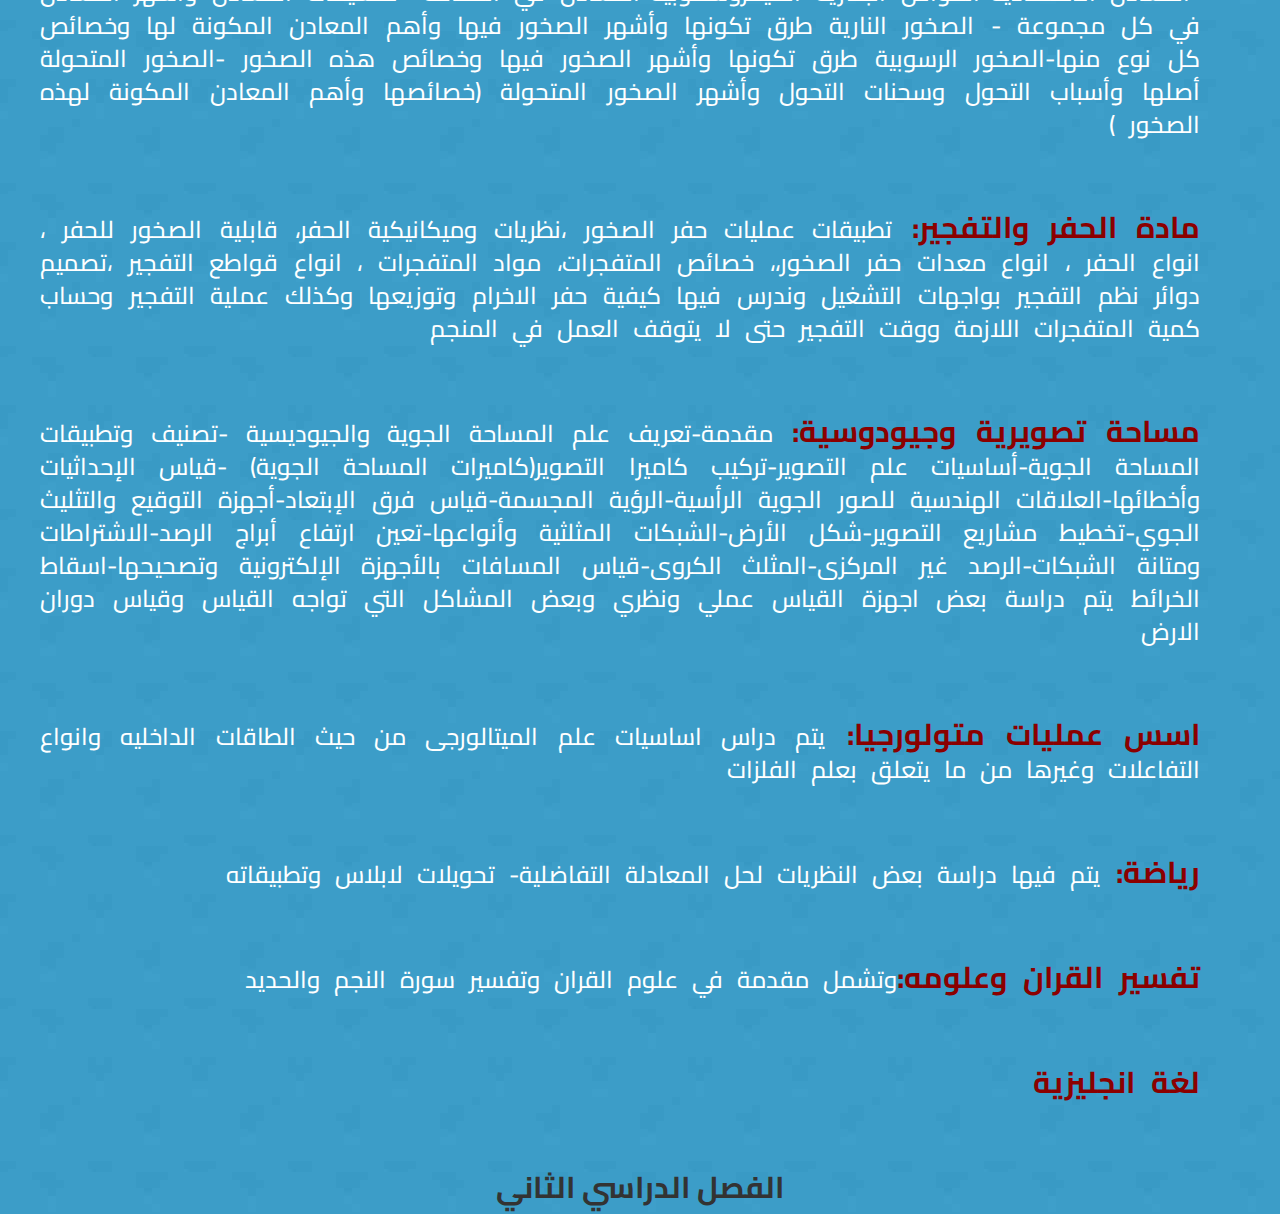
<file: second.html>
<!DOCTYPE html>
<html lang="en"> 
    <head>
		<meta charset="UTF-8">
		<meta name="viewport" content="width=device-width, initial-scale=1.0">
		<meta name="description" content="">
		<meta name="author" content="">
		<title>MSR Azhar Team</title>
		<link rel="stylesheet" href="css/font-awesome.min.css">
		<link rel="stylesheet" href="css/bootstrap.min.css">
		<link rel="stylesheet" href="css/style.css">
		<link href="https://fonts.googleapis.com/css?family=Cairo:400,700" rel="stylesheet">
		<link href='http://fonts.googleapis.com/css?family=Open+Sans:600italic,400,800,700,300' rel='stylesheet' type='text/css'>
		<link href='http://fonts.googleapis.com/css?family=BenchNine:300,400,700' rel='stylesheet' type='text/css'>
		<script src="js/modernizr.js"></script>
		<!--[if lt IE 9]>
		  <script src="js/html5shiv.js"></script>
		  <script src="js/respond.min.js"></script>
		<![endif]-->
		<style>
			.top-header{
				position: relative;
			}
			h3{
				text-align: center;
				font-size: 30px;
				font-family: 'Cairo','sans-serif';
				font-weight: bold;
				
			}
			span{
				color: darkred;
				font-weight: bolder;
				font-size: 30px;
			}
			ul{
				direction: rtl;
				text-align: justify;
			}
			.navbar-default .navbar-nav>li>a{
				font-size: 11px;
			}
		
		
		
		</style>
    </head>
	<body>
		<header class="top-header">
		<div class="container">
			<div class="row">
				<div class="col-xs-5 header-logo">
					<br>
					<a href="index.html"><img src="img/logoo.jpeg" alt="" class="img-responsive logo"></a>
				</div>

				<div class="col-md-7">
					<nav class="navbar navbar-default">
					  <div class="container-fluid nav-bar">
					    <!-- Brand and toggle get grouped for better mobile display -->
					    <div class="navbar-header">
					      <button type="button" class="navbar-toggle collapsed" data-toggle="collapse" data-target="#bs-example-navbar-collapse-1">
					        <span class="sr-only">Toggle navigation</span>
					        <span class="icon-bar"></span>
					        <span class="icon-bar"></span>
					        <span class="icon-bar"></span>
					      </button>
					    </div>

					    <!-- Collect the nav links, forms, and other content for toggling -->
					    <div class="collapse navbar-collapse" id="bs-example-navbar-collapse-1">
					      
					      <ul class="nav navbar-nav navbar-right">
			                <li><a class="menu" href="http://www.goo.gl/forms/bXv86I66x0jvj3722">انضم للفريق</a></li>
					        <li><a target="_blank" class="menu active" href="index.html#contact" >اتصل بنا</a></li>
					        <li><a class="menu" href="index.html#team">اعضاء الفريق</a></li>
					        <li><a class="menu" href="index.html#service">نبذة عن القسم</a></li>
					        <li><a class="menu" href="index.html#about">الفرق الدراسية</a></li>
					        <li><a class="menu" href="index.html#home">الصفحة الرئيسية</a></li>
					      </ul>
					    </div><!-- /navbar-collapse -->
					  </div><!-- / .container-fluid -->
					</nav>
				</div>
			</div>
		</div>
	</header>
	<section class="service text-center" id="service">
		<div class="container">
			<div class="row">
				<h2>الفرقة الثانية تعدين</h2>
				<h3> الفصل الدراسي الاول</h3>
				<div class="row">
					<ul>
						<li>
							<h4><span>مادة الحاسب الالي:  </span> وندرس فيها عدة برامج تخدم العمل الهندسي مثل برنامج السيرفر وكيفية إنشاء الخرائط ثنائية وثلاثية الأبعاد وحساب مكعبات الحفر والردم وندرس أيضا مقدمة عن برنامج  الماتلاب وكيفية استخدامه وحل بعض التمارين الرياضية عليه</h4>

						</li>
						<li>
							<h4><span>مادة مدخل مناجم: </span>مقدمة وتعريفات بالفتحات المنجم - التعريف بمجالات هندسة المناجم - تأثير الجيولوجيا على الفتحات المنجمية - طـرق البحث والاستكشـاف عن الخامـات المعدنيــة - العمليات المشتركة في المناجم ( أ- الحفر ب - التفجير ج - الهواء المضغوط )- إنشاء الممرات المنجمية وتدعيمها - إضاءة المناجم - الأمن الصناعي في صناعة التعدين هندسة التعدين والبترول ونتعرف من خلالها على اهم المصطلحات في علم المناجم وكذلك ندرس نبذة عن  طرق التعدين السطحي ونبذة عامة عن طرق التعدين التحت سطحي</h4>

						</li>
						<li>
							<h4><span>مادة ميكانيكا الصخورة: </span>الخواص الطبيعية للصخور (التكوين ، التركيب ، الوزن النوعي  ، المسامية ، النفاذية ، ، الخ..) ، الخواص الميكانيكية للصخور (الصلابة ، التحمل، المقاومة للضغط والشد والقص، المرونة، اللدونة، التماسك، الاحتكاك، الخ..)، تحليل الاجهادات والانفعالات، معايير فشل الصخور، سلوك التشوه بالصخور، السلوك الكتلي للصخر، التقسيم الجيولوجي   والهندسي  للصخور، التجارب المعملية للصخور.  وكيفية انشاء الممرات وحساب الاجهادات حتى لا ينهار المنجم</h4>
						
						</li>
						
						<li>
							<h4><span>مادة ميكانيكا الموائع: </span>مقدمة وتعريفات - ضغط السوائل وقياسه - سلوك السوائل في الحالة الساكنة - سلوك السوائل في الحالة المتحركة - معادلة بيرنولي وتطبيقاتها - سريان الموائع خلال الفتحات الضيقة - سريان الموائع خلال الأنابيب - تحليل الأبعاد - أنواع البوابات  وتصميماتها. وكذلك حساب الضغوط الناشئة عنها لتجنب انهيار التانكات التي تنقلها مثلا</h4>
						
						</li>
						<li>
							<h4><span>مادة تجهيز الخامات: </span>وندرس فيها طرق تكسير الخام والمعدات المستخدمة وخصائص كل معدة  ومعدات طحن الخام ومتى نستخدم كل منها ونتعرف علي طرق فصل الخام ودراسة عدة أنواع من الأجهزة المستخدمة في عملية الفصل وكيفية اختيار عينة ممثلة   وكيفية اختيار الحجم المناسب للتكسير والطحن  للحصول على اكبر كمية من المعدن</h4>
						
						</li>
						<li>
							<h4><span>مادة المعادن والصخور: </span>مقدمة -الخواص الطبيعية- الخواص الكيميائية-المعادن المكونة للصخور -المعادن الاقتصادية-الخواص البصرية الميكروسكوبية-المعادن في الصناعة- تقسيمات المعادن وأشهر المعادن في كل مجموعة -  الصخور النارية طرق تكونها وأشهر الصخور فيها وأهم المعادن المكونة لها وخصائص كل نوع منها-الصخور الرسوبية طرق تكونها وأشهر الصخور فيها وخصائص هذه الصخور -الصخور المتحولة أصلها وأسباب التحول وسحنات التحول وأشهر الصخور المتحولة (خصائصها وأهم المعادن المكونة لهذه الصخور )</h4>
						
						</li>
						<li>
							<h4><span>مادة الحفر والتفجير: </span>تطبيقات عمليات حفر الصخور ،نظريات وميكانيكية الحفر، قابلية الصخور للحفر ، انواع الحفر ، انواع معدات حفر الصخور،، خصائص المتفجرات، مواد المتفجرات ، انواع قواطع التفجير ،تصميم  دوائر نظم التفجير بواجهات التشغيل وندرس فيها كيفية حفر الاخرام وتوزيعها وكذلك عملية التفجير وحساب كمية المتفجرات اللازمة ووقت التفجير حتى لا يتوقف العمل في المنجم</h4>
						
						</li>
						<li>
							<h4><span>مساحة تصويرية وجيودوسية: </span>مقدمة-تعريف علم المساحة الجوية والجيوديسية -تصنيف وتطبيقات المساحة الجوية-أساسيات علم التصوير-تركيب كاميرا التصوير(كاميرات المساحة الجوية) -قياس الإحداثيات وأخطائها-العلاقات الهندسية للصور الجوية الرأسية-الرؤية المجسمة-قياس فرق الإبتعاد-أجهزة التوقيع والتثليث الجوي-تخطيط مشاريع التصوير-شكل الأرض-الشبكات المثلثية وأنواعها-تعين ارتفاع أبراج الرصد-الاشتراطات ومتانة الشبكات-الرصد غير المركزى-المثلث الكروى-قياس المسافات بالأجهزة الإلكترونية وتصحيحها-اسقاط الخرائط يتم دراسة بعض اجهزة القياس عملي ونظري وبعض المشاكل التي تواجه القياس وقياس دوران الارض </h4>
						
						</li>
						<li>
							<h4><span>اسس عمليات متولورجيا: </span>يتم دراس اساسيات علم الميتالورجى من حيث الطاقات الداخليه وانواع التفاعلات وغيرها من ما يتعلق بعلم الفلزات</h4>
						
						</li>
						<li>
							<h4><span>رياضة: </span>يتم فيها دراسة بعض النظريات لحل المعادلة التفاضلية- تحويلات لابلاس وتطبيقاته</h4>
						
						</li>
						<li>
							<h4><span>تفسير القران وعلومه:</span>وتشمل مقدمة في علوم القران وتفسير سورة النجم والحديد</h4>
						</li>
						<li>
							<h4><span>لغة انجليزية</span></h4>
						
						</li>
						
					</ul>
					<h3>الفصل الدراسي الثاني</h3>
					<div class="row">
<!--
						<ul>
							<li>
							    <h4><span>مادة المعادن والصخور: </span></h4>
						
					      	</li>
							<li>
							    <h4><span>مادة المعادن والصخور: </span></h4>
						
						    </li>
							<li>
							    <h4><span>مادة المعادن والصخور: </span></h4>
						
					     	</li>
							<li>
							    <h4><span>مادة المعادن والصخور: </span></h4>
						
					     	</li>
							<li>
								<h4><span>مادة المعادن والصخور: </span></h4>
						
					     	</li>
							<li>
							    <h4><span>مادة المعادن والصخور: </span></h4>
						
					     	</li>

							

							
						
						</ul>
-->
					</div>
					
				</div>
			</div>
		</div>
	</section>
	
	
	
	</body>
</file>
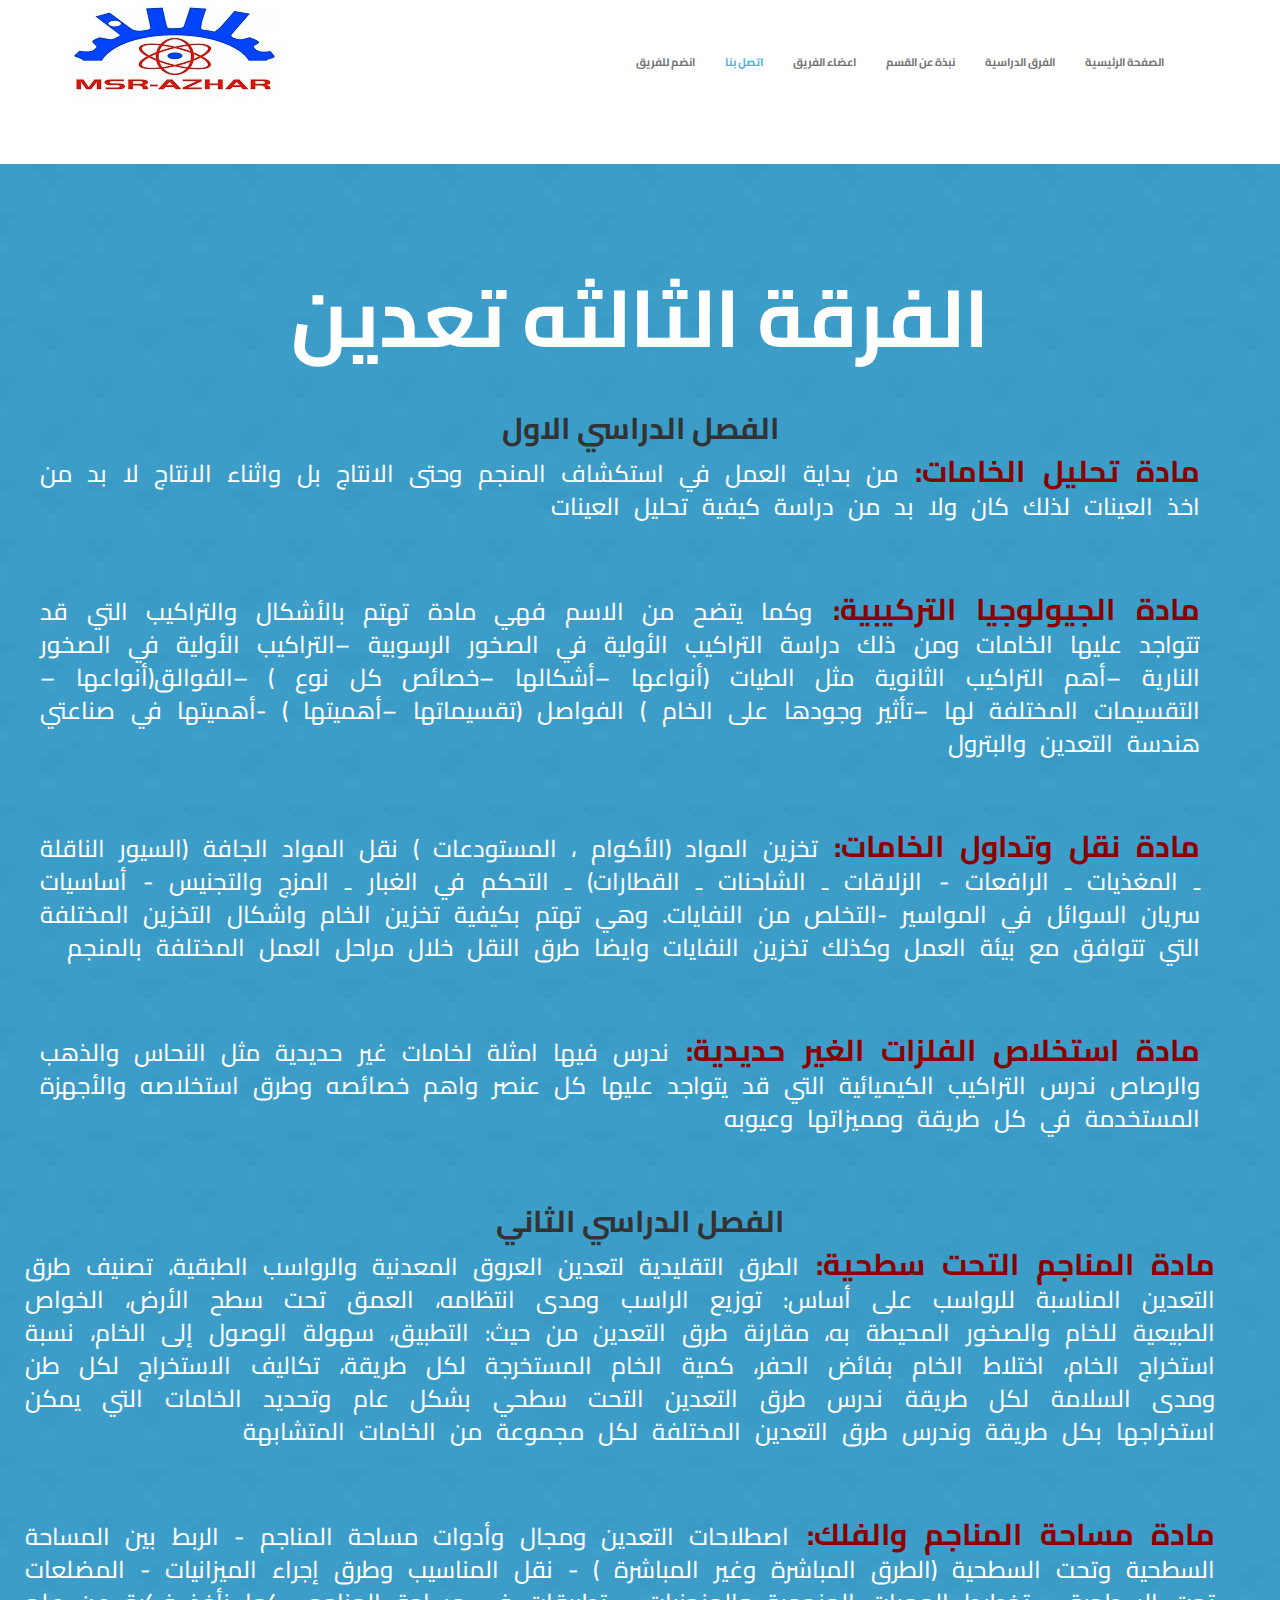
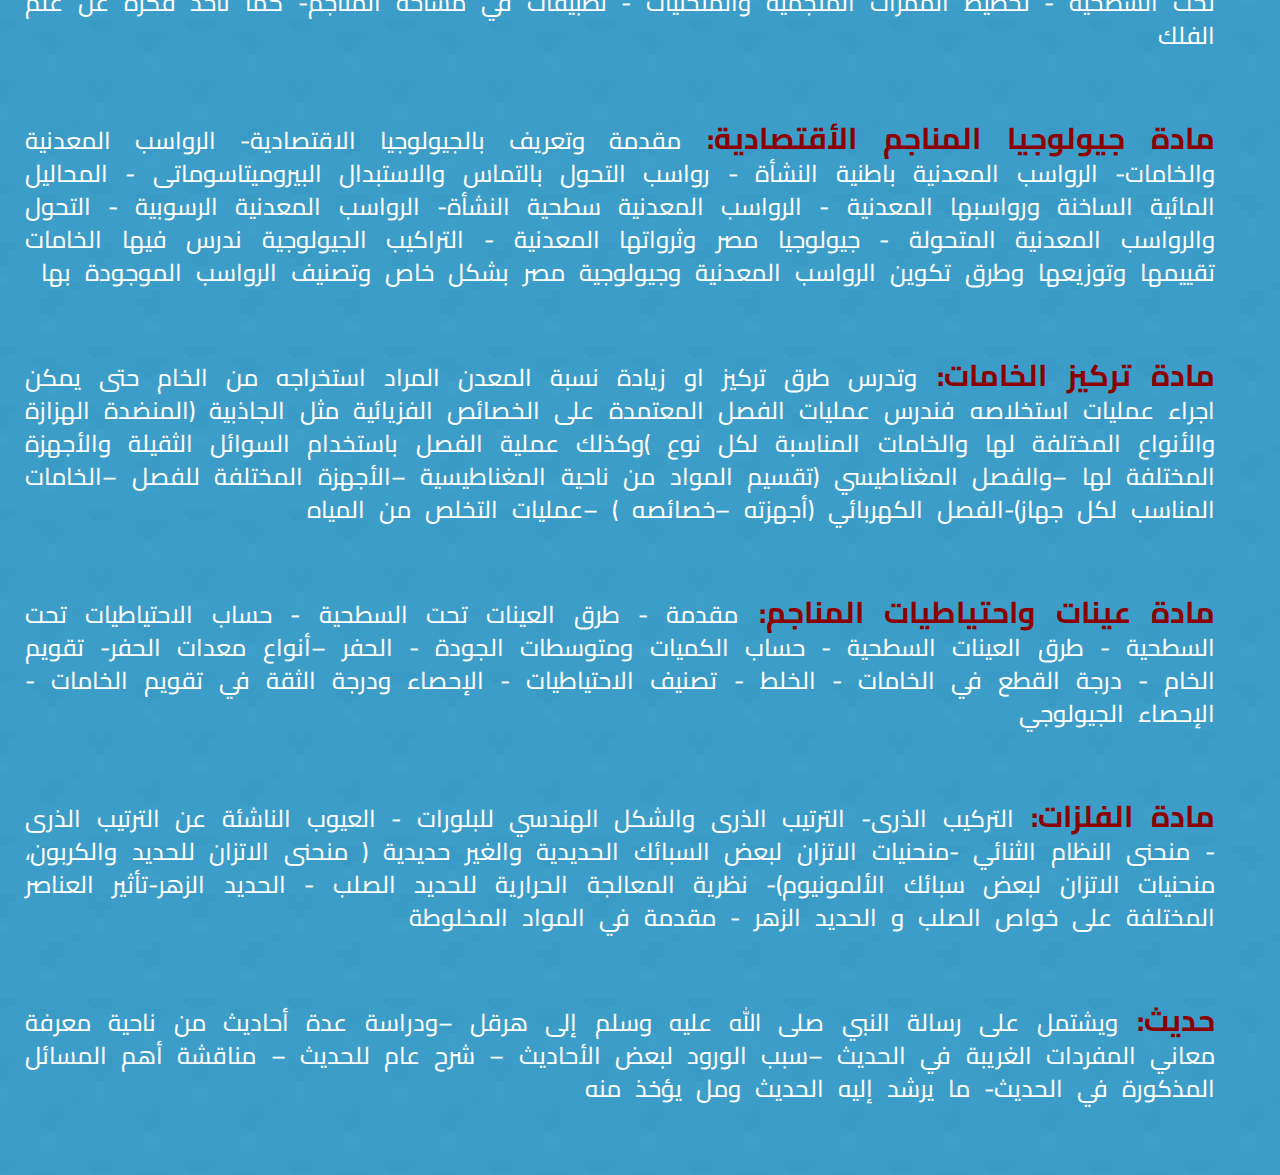
<file: third.html>
<!DOCTYPE html>
<html lang="en"> 
    <head>
		<meta charset="UTF-8">
		<meta name="viewport" content="width=device-width, initial-scale=1.0">
		<meta name="description" content="">
		<meta name="author" content="">
		<title>MSR Azhar Team</title>
		<link rel="stylesheet" href="css/font-awesome.min.css">
		<link rel="stylesheet" href="css/bootstrap.min.css">
		<link rel="stylesheet" href="css/style.css">
		<link href="https://fonts.googleapis.com/css?family=Cairo:400,700" rel="stylesheet">
		<link href='http://fonts.googleapis.com/css?family=Open+Sans:600italic,400,800,700,300' rel='stylesheet' type='text/css'>
		<link href='http://fonts.googleapis.com/css?family=BenchNine:300,400,700' rel='stylesheet' type='text/css'>
		<script src="js/modernizr.js"></script>
		<!--[if lt IE 9]>
		  <script src="js/html5shiv.js"></script>
		  <script src="js/respond.min.js"></script>
		<![endif]-->
		<style>
			.top-header{
				position: relative;
			}
			h3{
				text-align: center;
				font-size: 30px;
				font-family: 'Cairo','sans-serif';
				font-weight: bold;
				
			}
			span{
				color: darkred;
				font-weight: bolder;
				font-size: 30px;
			}
			ul{
				direction: rtl;
				text-align: justify;
			}
			.navbar-default .navbar-nav>li>a{
				font-size: 11px;
			}
		
		
		
		</style>
    </head>
	<body>
		<header class="top-header">
		<div class="container">
			<div class="row">
				<div class="col-xs-5 header-logo">
					<br>
					<a href="index.html"><img src="img/logoo.jpg" alt="" class="img-responsive logo"></a>
				</div>

				<div class="col-md-7">
					<nav class="navbar navbar-default">
					  <div class="container-fluid nav-bar">
					    <!-- Brand and toggle get grouped for better mobile display -->
					    <div class="navbar-header">
					      <button type="button" class="navbar-toggle collapsed" data-toggle="collapse" data-target="#bs-example-navbar-collapse-1">
					        <span class="sr-only">Toggle navigation</span>
					        <span class="icon-bar"></span>
					        <span class="icon-bar"></span>
					        <span class="icon-bar"></span>
					      </button>
					    </div>

					    <!-- Collect the nav links, forms, and other content for toggling -->
					    <div class="collapse navbar-collapse" id="bs-example-navbar-collapse-1">
					      
					      <ul class="nav navbar-nav navbar-right">
			                <li><a class="menu" href="http://www.goo.gl/forms/bXv86I66x0jvj3722">انضم للفريق</a></li>
					        <li><a target="_blank" class="menu active" href="index.html#contact" >اتصل بنا</a></li>
					        <li><a class="menu" href="index.html#team">اعضاء الفريق</a></li>
					        <li><a class="menu" href="index.html#service">نبذة عن القسم</a></li>
					        <li><a class="menu" href="index.html#about">الفرق الدراسية</a></li>
					        <li><a class="menu" href="index.html#home">الصفحة الرئيسية</a></li>
					      </ul>
					    </div><!-- /navbar-collapse -->
					  </div><!-- / .container-fluid -->
					</nav>
				</div>
			</div>
		</div>
	</header>
	<section class="service text-center" id="service">
		<div class="container">
			<div class="row">
				<h2>الفرقة الثالثه تعدين</h2>
				<h3> الفصل الدراسي الاول</h3>
				<div class="row">
					<ul>
						   <li>
							    <h4><span>مادة تحليل الخامات: </span>من بداية العمل في استكشاف المنجم وحتى الانتاج بل واثناء الانتاج لا بد من اخذ العينات لذلك كان ولا بد من دراسة كيفية تحليل العينات</h4>
						
					      	</li>
							<li>
							    <h4><span> مادة الجيولوجيا التركيبية: </span>وكما يتضح من الاسم فهي مادة تهتم بالأشكال والتراكيب التي قد تتواجد عليها الخامات ومن ذلك دراسة التراكيب الأولية في الصخور الرسوبية –التراكيب الأولية في الصخور النارية –أهم التراكيب الثانوية مثل الطيات (أنواعها –أشكالها –خصائص كل نوع ) –الفوالق(أنواعها –التقسيمات المختلفة لها –تأثير وجودها على الخام ) الفواصل (تقسيماتها –أهميتها )  -أهميتها في صناعتي هندسة التعدين والبترول</h4>
						
						    </li>
							<li>
							    <h4><span>مادة نقل وتداول الخامات: </span>تخزين المواد (الأكوام ، المستودعات ) نقل المواد الجافة (السيور الناقلة ـ المغذيات ـ الرافعات - الزلاقات ـ الشاحنات ـ القطارات) ـ التحكم في الغبار ـ المزج والتجنيس - أساسيات سريان السوائل في المواسير -التخلص من النفايات. وهي تهتم بكيفية تخزين الخام واشكال التخزين المختلفة التي تتوافق مع بيئة العمل وكذلك تخزين النفايات وايضا طرق النقل خلال مراحل العمل المختلفة بالمنجم</h4>
						
					     	</li>
							<li>
							    <h4><span>مادة استخلاص الفلزات الغير حديدية: </span>ندرس فيها امثلة لخامات غير حديدية مثل النحاس والذهب والرصاص ندرس التراكيب الكيميائية التي قد يتواجد عليها كل عنصر واهم خصائصه وطرق استخلاصه والأجهزة المستخدمة في كل طريقة ومميزاتها وعيوبه</h4>
						
					     	</li>
							
						
					</ul>
					<h3>الفصل الدراسي الثاني</h3>
					<div class="row">
						<ul>
							<li>
							    <h4><span>مادة المناجم التحت سطحية: </span>الطرق التقليدية لتعدين العروق المعدنية والرواسب الطبقية، تصنيف طرق التعدين المناسبة للرواسب على أساس: توزيع الراسب ومدى انتظامه، العمق تحت سطح الأرض، الخواص الطبيعية للخام والصخور المحيطة به، مقارنة طرق التعدين من حيث: التطبيق، سهولة الوصول إلى الخام، نسبة استخراج الخام، اختلاط الخام بفائض الحفر، كمية الخام المستخرجة لكل طريقة، تكاليف الاستخراج لكل طن ومدى السلامة لكل طريقة ندرس طرق التعدين التحت سطحي بشكل عام وتحديد الخامات التي يمكن استخراجها بكل طريقة وندرس طرق التعدين المختلفة لكل مجموعة من الخامات المتشابهة</h4>
						
					      	</li>
							<li>
							    <h4><span>مادة مساحة المناجم والفلك: </span>اصطلاحات التعدين ومجال وأدوات مساحة المناجم - الربط بين المساحة السطحية وتحت السطحية (الطرق المباشرة وغير المباشرة ) - نقل المناسيب وطرق إجراء الميزانيات - المضلعات تحت السطحية - تخطيط الممرات المنجمية والمنحنيات - تطبيقات في مساحة المناجم- كما نأخذ فكرة عن علم الفلك</h4>
						
						    </li>
							<li>
							    <h4><span>مادة جيولوجيا المناجم الأقتصادية: </span>مقدمة وتعريف بالجيولوجيا الاقتصادية- الرواسب المعدنية والخامات- الرواسب المعدنية باطنية النشأة - رواسب التحول بالتماس والاستبدال البيروميتاسوماتى - المحاليل المائية الساخنة ورواسبها المعدنية - الرواسب المعدنية سطحية النشأة- الرواسب المعدنية الرسوبية - التحول والرواسب المعدنية المتحولة - جيولوجيا مصر وثرواتها المعدنية - التراكيب الجيولوجية ندرس فيها الخامات تقييمها وتوزيعها وطرق تكوين الرواسب المعدنية وجيولوجية مصر بشكل خاص وتصنيف الرواسب الموجودة بها</h4>
						
					     	</li>
							<li>
							    <h4><span>مادة تركيز الخامات: </span>وتدرس طرق تركيز او زيادة نسبة المعدن المراد استخراجه من الخام حتى يمكن اجراء عمليات استخلاصه فندرس عمليات الفصل المعتمدة على الخصائص الفزيائية مثل الجاذبية (المنضدة الهزازة والأنواع المختلفة لها والخامات المناسبة لكل نوع )وكذلك عملية الفصل باستخدام السوائل الثقيلة والأجهزة المختلفة لها –والفصل المغناطيسي (تقسيم المواد من ناحية المغناطيسية –الأجهزة المختلفة للفصل –الخامات المناسب  لكل جهاز)-الفصل الكهربائي (أجهزته –خصائصه ) –عمليات التخلص من المياه</h4>
						
					     	</li>
							<li>
								<h4><span>مادة عينات واحتياطيات المناجم: </span>مقدمة - طرق العينات تحت السطحية - حساب الاحتياطيات تحت السطحية - طرق العينات السطحية - حساب الكميات ومتوسطات الجودة - الحفر –أنواع معدات الحفر- تقويم الخام - درجة القطع في الخامات - الخلط - تصنيف الاحتياطيات - الإحصاء ودرجة الثقة في تقويم الخامات - الإحصاء الجيولوجي </h4>
						
					     	</li>
							<li>
							    <h4><span>مادة الفلزات: </span>التركيب الذرى- الترتيب الذرى والشكل الهندسي للبلورات - العيوب الناشئة عن الترتيب الذرى - منحنى النظام الثنائي -منحنيات الاتزان لبعض السبائك الحديدية والغير حديدية ( منحنى الاتزان للحديد والكربون، منحنيات الاتزان لبعض سبائك الألمونيوم)- نظرية المعالجة الحرارية للحديد الصلب - الحديد الزهر-تأثير العناصر المختلفة على خواص الصلب و الحديد الزهر - مقدمة في المواد المخلوطة</h4>
						
					     	</li>
							<li>
								<h4><span>حديث: </span>ويشتمل على رسالة النبي صلى الله عليه وسلم إلى هرقل –ودراسة عدة أحاديث من ناحية معرفة معاني المفردات الغريبة في الحديث –سبب الورود لبعض الأحاديث – شرح عام للحديث – مناقشة أهم المسائل المذكورة في الحديث- ما يرشد إليه الحديث ومل يؤخذ منه</h4>
						
					     	</li>
<!--
							<li>
							    <h4><span>مادة المعادن والصخور: </span></h4>
						
					     	</li>
							<li>
							    <h4><span>مادة المعادن والصخور: </span></h4>
						
					     	</li>
							<li>
							    <h4><span>مادة المعادن والصخور: </span></h4>
						
					     	</li>
							<li>
							    <h4><span>مادة المعادن والصخور: </span></h4>
						
					     	</li>
							<li>
							    <h4><span>مادة المعادن والصخور: </span></h4>
						
					     	</li>
							<li>
							    <h4><span>مادة المعادن والصخور: </span></h4>
						
					     	</li>
							<li>
							    <h4><span>مادة المعادن والصخور: </span></h4>
						
					     	</li>
							<li>
							    <h4><span>مادة المعادن والصخور: </span></h4>
						
					     	</li>
							<li>
							    <h4><span>مادة المعادن والصخور: </span></h4>
						
					     	</li>
							<li>
							    <h4><span>مادة المعادن والصخور: </span></h4>
						
					     	</li>
-->
							

							

							
						
						</ul>
					</div>
					
				</div>
			</div>
		</div>
	</section>
	
	
	
	</body>
</file>
<file: css/style.css>
/*****
*
*
*Author Name : Mostafizur Rahman
*Author URI : http://mostafiz.me/
*Version : 1.1
*Description : This is a responsive HTML & Bootstrap template developed by Mostafizur Rahman
*Template URI : http://mostafiz.me/demo/doctor/
*
*
****/

body {
    margin: 0;
    padding: 0;
    font-family:  'BenchNine', sans-serif;
}
li {
    list-style: none;
}
a:hover,
a:visited,
a {
    text-decoration: none;
}
h1,
h2 {
    text-transform: uppercase;
    font-weight: bold;
}

/*header area*/

.top-header {
    background: #fff !important;
    position: fixed;
    width: 100%;
    z-index: 99999;
}
.header-backup {
    width: 20px;
    height: 119px;
    background: transparent;
    margin: auto;
}
.top-header img.logo {
    margin-bottom: 25px;
    margin-top: -15px;
    transition: all .5s ease 0s;
    -webkit-transition: all .5s ease 0s;
    -moz-transition: all .5s ease 0s;
    -o-transition: all .5s ease 0s;
    -ms-transition: all .5s ease 0s;
}
.navbar-default {
    background-color: transparent;
    border-color: transparent;
    margin-bottom: 0;
    margin-top: 8px;
    transition: all .5s ease 0s;
    -webkit-transition: all .5s ease 0s;
    -moz-transition: all .5s ease 0s;
    -o-transition: all .5s ease 0s;
    -ms-transition: all .5s ease 0s;
}
.nav-bar {
    margin-top: 29px;
}
.navbar-toggle span {
    color: #fff;
}
ul.nav {
    margin: 0;
    padding: 0;
}
.navbar-default .navbar-nav>li>a {
    font-size: 12px;
    color: #737373;
	font-family: 'Cairo', 'sans-serif';
    text-transform: uppercase;
    transition: all .7s ease 0s;
    -webkit-transition: all .7s ease 0s;
    -moz-transition: all .7s ease 0s;
    -o-transition: all .7s ease 0s;
    -ms-transition: all .7s ease 0s;
    padding: 14px 15px;
    font-weight: bold;
}
.navbar-default .navbar-nav>li>a:hover {
    color: #42b3e5;
}
.navbar-default .navbar-toggle .icon-bar {
    background-color: #000;
}
li a.active {
    color: #42b3e5 !important;
}
.navbar-default .navbar-toggle {
    border-color: #fff;
    margin-top: 4px;
}

/*slider area*/

.slider-row {
    margin: 0;
    padding: 0;
}
.slider-wrapper {
    margin: 0;
    padding: 0 !important;
    background: #000 !important;
}
.carousel-caption h1 {
    font-size: 157px;
    color: #fff;
    text-transform: uppercase;
    margin-bottom: 0;
}
.carousel-caption p {
    font-size: 40px;
    color: #fff;
    text-transform: uppercase;
    font-weight: bold;
    margin-top: 0;
}
.carousel-caption button {
    width: 240px;
    height: 60px;
    background: #3a9ecb;
    color: #fff;
    font-size: 30px;
    text-transform: uppercase;
    border: 0;
    transition: all .5s ease 0s;
    -webkit-transition: all .5s ease 0s;
    -moz-transition: all .5s ease 0s;
    -o-transition: all .5s ease 0s;
    -ms-transition: all .5s ease 0s;
}
.carousel-caption button:hover {
    background: #2a2a2a;
}
.carousel-control {
    width: 5%;
}
.carousel-inner {
    background: -webkit-linear-gradient(left, #000, blue);
    /* For Safari 5.1 to 6.0 */
    background: -o-linear-gradient(left, #000, blue);
    /* For Opera 11.1 to 12.0 */
    background: -moz-linear-gradient(left, #000, blue);
    /* For Firefox 3.6 to 15 */
    background: linear-gradient(to left, #000, blue);
    /* Standard syntax */
}
.item {
    position: relative;
}
.carousel-caption {
    position: absolute;
    text-align: left;
    left: 12%;
    line-height: 1;
    top: 50%;
    margin-top: -100px;
}
.carousel-control .glyphicon-chevron-left,
.carousel-control .icon-prev {
    font-size: 18px;
    padding: 5px;
    background: #fff;
    border-radius: 50%;
    color: transparent;
    margin-left: 0;
    margin-top: 50px;
}
.carousel-control .glyphicon-chevron-right,
.carousel-control .icon-next {
    font-size: 18px;
    padding: 5px;
    background: #fff;
    border-radius: 50%;
    color: transparent;
    margin-right: 0;
    margin-top: 50px;
}

/*about area*/

.about h2 {
    font-size: 90px;
    color: #42b3e5;
    margin-top: 70px;
	font-family: 'Cairo';
}
.about p {
    font-size: 18px;
    color: #737373;
    margin-bottom: 20px;
    margin-top: 21px;
	font-family: 'Cairo';
}
.about-img img {
    width: 100%;
}
.single-about-detail {
    position: relative;
}
.pentagon-text h1 {
    font-size: 60px;
    color: #383838;
    margin-top: 0;
    transition: all .7s ease 0s;
    -webkit-transition: all .7s ease 0s;
    -moz-transition: all .7s ease 0s;
    -o-transition: all .7s ease 0s;
    -ms-transition: all .7s ease 0s;
    position: absolute;
    left: 15%;
    width: 50px;
    top: -6%;
}
.pentagon-text {
    width: 70px;
    height: 52px;
    background: #fff;
    position: relative;
    top: -30px;
    left: 43%;
}
.pentagon-text:before {
    content: "";
    position: absolute;
    top: -15px;
    left: 0;
    width: 0;
    height: 0;
    border-left: 34px solid transparent;
    border-right: 35px solid transparent;
    border-bottom: 15px solid #fff;
}
.pentagon-text:after {
    content: "";
    position: absolute;
    bottom: -15px;
    left: 0;
    width: 0;
    height: 0px;
    border-left: 36px solid transparent;
    border-right: 34px solid transparent;
    border-top: 15px solid #fff;
}
.about-details {
    background: #2a2a2a;
    border-top: 2px solid #fff;
    transition: all .7s ease 0s;
    -webkit-transition: all .7s ease 0s;
    -moz-transition: all .7s ease 0s;
    -o-transition: all .7s ease 0s;
    -ms-transition: all .7s ease 0s;
}
.about-details h3 {
    font-size: 29px;
    color: #fff;
    margin-top: 0;
	font-family: 'Cairo', 'sans-serif';
}
.about-details p {
    font-size: 14px;
    color: #fff;
    font-family: 'Cairo', sans-serif;
    padding: 0 25px;
    padding-bottom: 25px;
}
.single-about-detail:hover .about-details {
    background: #3a9dca;
}
.single-about-detail:hover .pentagon-text h1 {
    color: #3a9dca;
}

/*service area*/

.service {
    background: url(../img/pattern.jpg);
    background-repeat: repeat-y;
    margin-top: 40px;
}
.service h2 {
    font-size: 80px;
    color: #fff;
    margin-top: 110px;
    margin-bottom: 50px;
	font-family: 'Cairo';
}
.service h4 {
    font-size: 24px;
    color: #fff;
    margin-top: 0;
    margin-bottom: 70px;
    display: block;
	word-spacing: 9px;
	direction: rtl;
	line-height: 33px;
	font-family: 'Cairo';
}
.single-service-img {
    width: 205px;
    height: 125px;
    background: #fff;
    position: relative;
    left: 50%;
    margin-left: -100px;
}
.single-service-img:before {
    content: "";
    position: absolute;
    top: -42px;
    left: 0;
    width: 0;
    height: 0;
    border-left: 102px solid transparent;
    border-right: 104px solid transparent;
    border-bottom: 42px solid #fff;
}
.single-service-img:after {
    content: "";
    position: absolute;
    bottom: -42px;
    left: 0;
    width: 0;
    height: 0;
    border-left: 102px solid transparent;
    border-right: 102px solid transparent;
    border-top: 42px solid #fff;
    z-index: 10;
}
.service-img {
    width: 200px;
    height: 123px;
    background: #3a9ecb;
    position: relative;
    top: 1px;
    left: 2px;
}
.service-img:before {
    content: "";
    position: absolute;
    top: -40px;
    left: 0;
    width: 0;
    height: 0;
    border-left: 100px solid transparent;
    border-right: 100px solid transparent;
    border-bottom: 40px solid #3a9ecb;
}
.service-img:after {
    content: "";
    position: absolute;
    bottom: -39px;
    left: 0;
    width: 0;
    height: 0;
    border-left: 100px solid transparent;
    border-right: 100px solid transparent;
    border-top: 40px solid #3a9ecb;
    z-index: 999;
}
.single-service h3 {
    margin-top: 60px;
    color: #fff;
    padding-bottom: 90px;
}
.service-img img.heart {
    left: 20%;
    top: 18%;
}
.service-img img.brain {
    left: 26%;
    top: 11%;
}
.service-img img.knee {
    left: 38%;
}
.service-img img.bone {
    left: 25%;
    top: 14%;
}
.service-img img {
    position: absolute;
}

/*team section*/

.team {
    padding-bottom: 60px;
}
.team h2 {
    font-size: 80px;
    color: #42b3e5;
    margin-top: 74px;
    margin-bottom: 25;
	font-family: 'Cairo', 'sans-serif';
}
.team h4 {
    font-size: 24px;
    color: #737373;
    margin-top: 25px;
    margin-bottom: 27px;
	font-family: 'Cairo', 'sans-serif';
}
.single-member {
    margin: 0;
    padding: 0;
}
.person img {
    width: 100%;
}
.person-detail {
    padding: 10px;
    background: #3a9cc8;
    position: relative;
    transition: all .7s ease 0s;
    -webkit-transition: all .7s ease 0s;
    -moz-transition: all .7s ease 0s;
    -o-transition: all .7s ease 0s;
    -ms-transition: all .7s ease 0s;
}
.arrow-top {
    position: absolute;
    width: 20px;
    height: 20px;
    background: #3ba0cc;
    transform: rotate(45deg);
    -webkit-transform: rotate(45deg);
    -moz-transform: rotate(45deg);
    -o-transform: rotate(45deg);
    -ms-transform: rotate(45deg);
    bottom: -10px;
    left: 46%;
    transition: all .7s ease 0s;
    -webkit-transition: all .7s ease 0s;
    -moz-transition: all .7s ease 0s;
    -o-transition: all .7s ease 0s;
    -ms-transition: all .7s ease 0s;
}
a{
	text-decoration: none;
}
.arrow-bottom {
    position: absolute;
    width: 20px;
    height: 20px;
    background: #3ba0cc;
    transform: rotate(45deg);
    -webkit-transform: rotate(45deg);
    -moz-transform: rotate(45deg);
    -o-transform: rotate(45deg);
    -ms-transform: rotate(45deg);
    top: -9px;
    left: 46%;
    transition: all .7s ease 0s;
    -webkit-transition: all .7s ease 0s;
    -moz-transition: all .7s ease 0s;
    -o-transition: all .7s ease 0s;
    -ms-transition: all .7s ease 0s;
}
.person-detail h3 {
    font-size: 21px;
    color: #fff;
	font-family: 'Cairo', 'sans-serif' ;
	text-align: center;
}
.person-detail p {
    font-size: 13px;
    color: #fff;
    font-family: 'Cairo', sans-serif;
	text-align: center;
}
.single-member:hover .person-detail {
    background: #2a2a2a;
}
.single-member:hover .arrow-top {
    background: #2a2a2a;
}
.single-member:hover .arrow-bottom {
    background: #2a2a2a;
}

/*contact section*/

.contact-caption {
    background: #3a9dca;
}
.contact-heading h2 {
    color: #fff;
    font-size: 80px;
	font-family: 'Cairo', sans-serif;
	
}
.contact-info {
    padding-left: 40px;
}
.contact-info h3 {
    padding-left: 0;
    font-size: 30px;
	font-family: 'Cairo', 'sans-serif';
    color: #fff;
    text-transform: uppercase;
    font-weight: bold;
    border-bottom: 1px solid #13849c;
    padding-bottom: 12px;
    margin-bottom: 0;
}
.contact-form h3 {
    padding-left: 0;
    font-size: 25px;
	font-family: 'Cairo', 'sans-serif';
    color: #fff;
    text-transform: uppercase;
    font-weight: bold;
    border-bottom: 1px solid #13849c;
    padding-bottom: 12px;
    margin-bottom: 0;
}
.contact-info ul {
    margin: 0;
    padding: 0;
}
.contact-info ul li {
    font-family: 'Open Sans', sans-serif;
    font-size: 14px;
    color: #fff;
}
.contact-info i.fa {
    font-size: 16px;
    padding-right: 12px;
    width: 25px;
    height: 38px;
}
.contact-info ul li span {
    font-weight: bold;
}
.contact-form input {
    width: 100%;
    height: 40px;
    background: #fff;
    font-size: 13px;
    color: #084a5c;
    font-family: 'Open Sans', sans-serif;
    padding: 12px;
    border: 0;
    margin-bottom: 12px;
}
.contact-form textarea {
    font-family: 'Open Sans', sans-serif;
    padding: 12px;
    width: 100%;
    height: 140px;
    border: 0;
    margin-bottom: 12px;
}
.info-detail {
    border-top: 1px solid #53cde5;
    padding-top: 15px;
}
.form {
    border-top: 1px solid #53cde5;
    padding-top: 15px;
    text-align: right;
}
.contact-form input.submit-btn {
    width: 180px;
    height: 50px;
    float: right;
    font-size: 24px;
    color: #fff;
    background: url(../img/btn-bg.jpg);
    background-repeat: no-repeat;
    padding: 0;
    font-family: 'BenchNine', sans-serif;
    font-weight: bold;
}
.contact-form {
    padding-right: 40px;
}

/*gmap*/

#map {
    height: 830px;
}
.map {
    position: relative;
    overflow: hidden;
}
.contact {
    position: absolute;
    width: 100%;
    height: 830px;
    margin-top: 0px;
    left: 0;
    margin-top: -830px;
    background: rgba(0, 0, 0, 0.51);
}
.contact-caption {
    margin-top: 120px;
}

/*footer*/

.footer-para {
    margin: 0;
    padding: 0;
}
.footer p {
    font-size: 12px;
    color: #000;
    font-family: 'Open Sans', sans-serif;
    font-weight: 300;
    margin: 0;
    padding: 25px 0;
}
.footer a i.fa {
    font-size: 24px;
    color: #b1b1b1;
    padding: 22px 10px;
}
.footer a i.fa:hover {
    color: #42b3e5;
}
.carousel-inner {
    position: relative;
}

/*======================css for carousel=========================*/

.carousel-fade .carousel-inner .item {
    opacity: 0;
    transition-property: opacity;
}
.carousel-fade .carousel-inner .active {
    opacity: 1;
}
.carousel-fade .carousel-inner .active.left,
.carousel-fade .carousel-inner .active.right {
    left: 0;
    opacity: 0;
    z-index: 1;
}
.carousel-fade .carousel-inner .next.left,
.carousel-fade .carousel-inner .prev.right {
    opacity: 1;
}
.carousel-fade .carousel-control {
    z-index: 2;
    opacity: 1;
    background-image: linear-gradient(to right, rgba(0, 0, 0, .0001) 0, rgba(0, 0, 0, 0) 100%);
}
@media all and (transform-3d),
(-webkit-transform-3d) {
    .carousel-fade .carousel-inner > .item.next,
    .carousel-fade .carousel-inner > .item.active.right {
        opacity: 0;
        -webkit-transform: translate3d(0, 0, 0);
        transform: translate3d(0, 0, 0);
    }
    .carousel-fade .carousel-inner > .item.prev,
    .carousel-fade .carousel-inner > .item.active.left {
        opacity: 0;
        -webkit-transform: translate3d(0, 0, 0);
        transform: translate3d(0, 0, 0);
    }
    .carousel-fade .carousel-inner > .item.next.left,
    .carousel-fade .carousel-inner > .item.prev.right,
    .carousel-fade .carousel-inner > .item.active {
        opacity: 1;
        -webkit-transform: translate3d(0, 0, 0);
        transform: translate3d(0, 0, 0);
    }
}

/* just for demo purpose */

html,
body,
.carousel,
.carousel-inner,
.carousel-inner .item {
    height: 100%;
}

/******************************
responsive area
********************************/


/* md */

@media (min-width: 992px) and (max-width: 1199px) {
    .navbar-default .navbar-nav>li>a {
        font-size: 20px;
        padding: 14px 12px;
    }
    .carousel-caption h1 {
        font-size: 120px;
    }
    .carousel-caption p {
        font-size: 32px;
    }
    .carousel-caption button {
        width: 215px;
        height: 55px;
        font-size: 26px;
    }
    h2 {
        font-size: 75px !important;
    }
    h4 {
        font-size: 22px !important;
    }
    .person-detail h3 {
        font-size: 26px;
    }
    .person-detail p {
        font-size: 12px;
    }
}

/* sm */

@media (min-width: 768px) and (max-width: 991px) {
    .navbar-default .navbar-nav>li>a {
        font-size: 16px;
        padding: 10px 8px;
    }
    .carousel-caption h1 {
        font-size: 90px;
    }
    .carousel-caption p {
        font-size: 30px;
    }
    .carousel-caption button {
        width: 180px;
        height: 50px;
        background: #3a9ecb;
        color: #fff;
        font-size: 22px;
    }
    h2 {
        font-size: 70px !important;
    }
    h4 {
        font-size: 18px !important;
    }
    #map {
        height: 1050px;
    }
    .contact {
        margin-top: -1050px;
        height: 1050px;
    }
    .contact-caption {
        margin-top: 110px;
    }
}

/* xs */

@media (min-width: 480px) and (max-width: 767px) {
    .header-logo img {
        margin-top: 20px;
    }
    .navbar-default .navbar-nav>li>a {
        font-size: 20px;
    }
    .carousel-caption {
        margin-top: -110px;
    }
    .carousel-caption h1 {
        font-size: 75px;
    }
    .carousel-caption p {
        font-size: 25px;
    }
    .carousel-caption button {
        width: 160px;
        height: 40px;
        font-size: 20px;
    }
    #map {
        height: 1120px;
    }
    .contact {
        height: 1120px;
        margin-top: -1120px;
    }
    h2 {
        font-size: 70px !important;
    }
    h4 {
        font-size: 21px !important;
    }
    .contact-info ul {
        margin-left: 4px;
    }
    .contact-info i.fa {
        width: 25px;
    }
    .contact-caption {
        margin-top: 140px;
    }
}

/* XS Portrait */

@media (max-width: 479px) {
    .top-header img.logo {
        margin: 20px 10px;
    }
    .header-logo {
        margin-top: 20px !important;
    }
    .navbar-default .navbar-toggle {
        border-color: #fff;
        margin-top: -7px;
        right: 10%;
    }
    .navbar-default .navbar-nav>li>a {
        font-size: 16px;
        text-align: left;
    }
    .header-backup {
        height: 80px;
    }
    .carousel-caption {
        margin-top: -60px;
    }
    .carousel-caption h1 {
        font-size: 20px;
    }
    .carousel-caption p {
        font-size: 12px;
    }
    .carousel-caption button {
        width: 90px;
        height: 23px;
        font-size: 16px;
    }
    .carousel-control .glyphicon-chevron-right,
    .carousel-control .icon-next {
        margin-top: 30px;
    }
    .carousel-control .glyphicon-chevron-left,
    .carousel-control .icon-prev {
        margin-top: 30px;
    }
    .about h2 {
        font-size: 50px;
        color: #42b3e5;
        margin-top: 30px;
    }
    .service h2 {
        font-size: 50px;
        margin-top: 40px;
    }
    .team h2 {
        font-size: 50px;
        margin-top: 40px;
    }
    h4 {
        font-size: 18px !important;
    }
    .contact-caption {
        margin-top: 38%;
    }
    #map {
        height: 950px;
    }
    .contact {
        height: 950px;
        margin-top: -950px;
    }
    .contact-heading h2 {
        font-size: 50px;
        text-align: left;
        margin-left: 15px;
    }
    .contact-info h3 {
        margin-left: 8px;
        font-size: 25px;
        padding-bottom: 8px;
    }
    .info-detail {
        margin-left: 8px;
    }
    .contact-info ul li {
        font-size: 10px;
    }
    .contact-info i.fa {
        font-size: 13px;
        width: 20px;
        height: 18px;
    }
    .contact-info,
    .contact-form {
        padding: 10px;
    }
    .contact-form h3 {
        font-size: 25px;
        padding-bottom: 8px;
        margin-bottom: 0;
        margin-right: 0px;
    }
    .footer a i.fa {
        font-size: 18px;
        padding: 25px 7px;
    }
    .footer p {
        font-size: 10px;
    }
}
</file>
